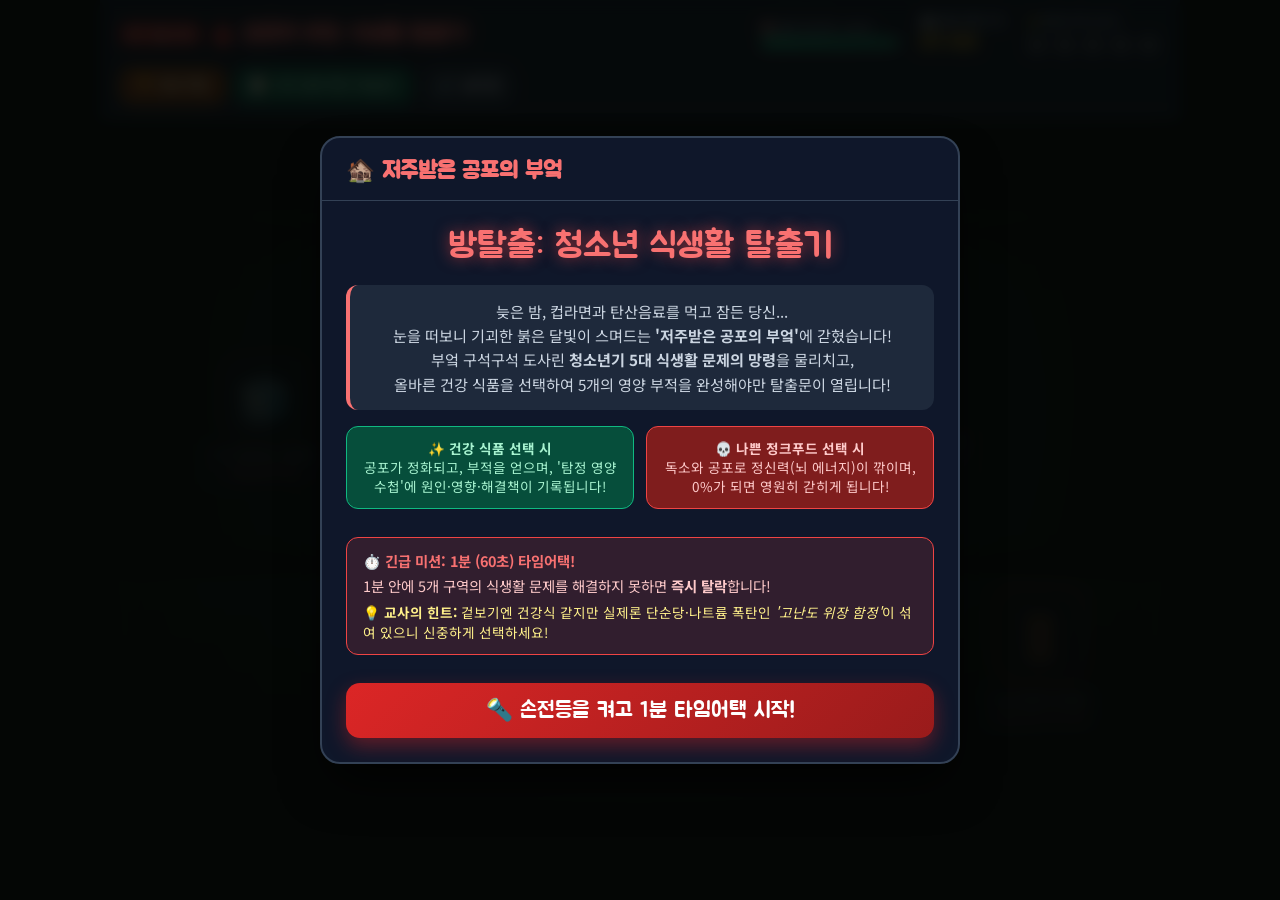
<file: index.html.html>
﻿<!DOCTYPE html>
<html lang="ko">
<head>
  <meta charset="UTF-8">
  <meta name="viewport" content="width=device-width, initial-scale=1.0, maximum-scale=1.0, user-scalable=no">
  <meta name="description" content="중학교 1학년 기술·가정 청소년기 식생활 문제(아침결식, 섭식장애, 탄산음료와 당뇨, 나트륨과 고혈압, 편의점 즉석식품) 연계 공포의 부엌 방탈출 수업용 교육 게임">
  <meta name="keywords" content="중학교 기술가정, 청소년 식생활 문제, 아침결식, 거식증, 폭식증, 마구먹기장애, 탄산음료, 당뇨병, 고혈압, 편의점식품, 방탈출게임">
  <meta name="author" content="기술·가정 교사 개발자">
  <title>저주받은 공포의 부엌: 청소년 식생활 탈출기 | 중1 기술·가정</title>
  
  <style>
@charset "UTF-8";
@import url('https://fonts.googleapis.com/css2?family=Creepster&family=Jua&family=Noto+Sans+KR:wght@400;600;700;800&display=swap');

:root {
  --horror-dark: #090d0b;
  --horror-blood: #dc2626;
  --horror-toxic: #10b981;
  --horror-toxic-dim: #064e3b;
  --horror-amber: #f59e0b;
  --wood-cabinet: #271a13;
  --text-light: #f1f5f9;
  --text-muted: #94a3b8;
  --font-horror: 'Creepster', cursive;
  --font-game: 'Jua', 'Noto Sans KR', sans-serif;
  --font-body: 'Noto Sans KR', sans-serif;
}

* {
  box-sizing: border-box;
  margin: 0;
  padding: 0;
  user-select: none;
  -webkit-user-select: none;
}

body {
  font-family: var(--font-body);
  background-color: var(--horror-dark);
  color: var(--text-light);
  min-height: 100vh;
  display: flex;
  flex-direction: column;
  align-items: center;
  overflow-x: hidden;
  position: relative;
}

/* 스크린 쉐이크 효과 */
.screen-shake {
  animation: shake 0.4s cubic-bezier(0.36, 0.07, 0.19, 0.97) both;
}

@keyframes shake {
  10%, 90% { transform: translate3d(-4px, 0, 0); }
  20%, 80% { transform: translate3d(6px, 0, 0); }
  30%, 50%, 70% { transform: translate3d(-8px, 0, 0); }
  40%, 60% { transform: translate3d(8px, 0, 0); }
}

/* 화면 플래시 효과 */
.screen-flash {
  position: fixed;
  inset: 0;
  pointer-events: none;
  z-index: 10000;
  animation: fadeOutFlash 0.45s ease-out forwards;
}

.screen-flash.flash-red {
  background: rgba(220, 38, 38, 0.4);
}

.screen-flash.flash-gold {
  background: rgba(245, 158, 11, 0.35);
}

@keyframes fadeOutFlash {
  from { opacity: 1; }
  to { opacity: 0; }
}

/* 비네팅 & 심장 박동 적색 펄스 */
.vignette-overlay {
  position: fixed;
  inset: 0;
  pointer-events: none;
  z-index: 500;
  background: radial-gradient(circle at center, transparent 45%, rgba(0, 0, 0, 0.85) 100%);
  transition: box-shadow 0.3s ease;
}

.vignette-overlay.heartbeat-pulse {
  box-shadow: inset 0 0 100px rgba(220, 38, 38, 0.7);
}

/* 손전등 조명 마우스 효과 */
.flashlight-beam {
  position: fixed;
  inset: 0;
  pointer-events: none;
  z-index: 450;
  background: radial-gradient(
    circle 240px at var(--cursor-x, 50%) var(--cursor-y, 50%),
    rgba(255, 255, 255, 0.04) 0%,
    rgba(16, 185, 129, 0.02) 60%,
    rgba(5, 10, 8, 0.65) 100%
  );
  mix-blend-mode: hard-light;
}

/* 상단 HUD 상태바 */
.game-hud {
  width: 100%;
  max-width: 1080px;
  background: rgba(15, 23, 42, 0.88);
  backdrop-filter: blur(10px);
  border-bottom: 2px solid #334155;
  padding: 12px 20px;
  display: flex;
  justify-content: space-between;
  align-items: center;
  flex-wrap: wrap;
  gap: 12px;
  z-index: 600;
  box-shadow: 0 4px 20px rgba(0, 0, 0, 0.6);
}

.hud-title-wrap {
  display: flex;
  align-items: center;
  gap: 8px;
}

.hud-badge {
  background: #991b1b;
  color: #fecaca;
  font-family: var(--font-game);
  font-size: 0.78rem;
  padding: 2px 8px;
  border-radius: 6px;
  letter-spacing: 0.5px;
}

.hud-game-title {
  font-family: var(--font-game);
  font-size: 1.35rem;
  color: #f87171;
  text-shadow: 0 0 10px rgba(239, 68, 68, 0.5);
}

/* 상태 게이지 (정신력 & 타이머 & 부적) */
.hud-status-group {
  display: flex;
  align-items: center;
  gap: 20px;
}

.status-stat-box {
  display: flex;
  flex-direction: column;
  align-items: flex-start;
  gap: 2px;
}

.stat-label {
  font-size: 0.72rem;
  color: var(--text-muted);
  font-weight: 700;
}

.sanity-bar-wrap {
  width: 140px;
  height: 12px;
  background: #1e293b;
  border-radius: 6px;
  overflow: hidden;
  border: 1px solid #475569;
}

.sanity-bar-fill {
  height: 100%;
  width: 100%;
  transition: width 0.35s ease, background 0.35s ease;
}

.sanity-bar-fill.normal {
  background: linear-gradient(90deg, #10b981, #059669);
}

.sanity-bar-fill.warning {
  background: linear-gradient(90deg, #f59e0b, #d97706);
}

.sanity-bar-fill.critical {
  background: linear-gradient(90deg, #ef4444, #991b1b);
  animation: pulseCritical 0.6s infinite alternate;
}

@keyframes pulseCritical {
  from { opacity: 0.7; }
  to { opacity: 1; }
}

.timer-display {
  font-family: var(--font-game);
  font-size: 1.35rem;
  color: #fbbf24;
  letter-spacing: 1px;
  transition: color 0.2s ease;
}

.timer-display.urgent {
  color: #ef4444;
  text-shadow: 0 0 12px rgba(239, 68, 68, 0.9);
  animation: urgentBlink 0.5s infinite alternate;
}

@keyframes urgentBlink {
  from {
    transform: scale(1);
    opacity: 1;
  }
  to {
    transform: scale(1.1);
    opacity: 0.75;
  }
}

.talisman-slot-container {
  display: flex;
  gap: 6px;
  font-size: 1.1rem;
}

.talisman-icon.active {
  filter: drop-shadow(0 0 6px #fbbf24);
  transform: scale(1.1);
}

.talisman-icon.inactive {
  opacity: 0.25;
  filter: grayscale(1);
}

/* 조작 버튼 */
.hud-actions {
  display: flex;
  align-items: center;
  gap: 10px;
}

.ctrl-btn {
  background: #1e293b;
  color: #f1f5f9;
  border: 1px solid #475569;
  padding: 8px 14px;
  border-radius: 10px;
  font-family: var(--font-game);
  font-size: 0.88rem;
  display: flex;
  align-items: center;
  gap: 6px;
  cursor: pointer;
  transition: all 0.15s ease;
}

.ctrl-btn:hover {
  background: #334155;
  border-color: #64748b;
  transform: translateY(-1px);
}

.ctrl-btn.btn-notebook {
  background: #065f46;
  border-color: #10b981;
  color: #a7f3d0;
}

.ctrl-btn.btn-notebook:hover {
  background: #047857;
}

/* ==================== 공포의 부엌 룸 스테이지 ==================== */
.kitchen-room-wrapper {
  width: 100%;
  max-width: 1080px;
  padding: 16px;
  flex: 1;
  display: flex;
  flex-direction: column;
  justify-content: center;
  align-items: center;
  z-index: 10;
}

.kitchen-stage {
  width: 100%;
  aspect-ratio: 16 / 9;
  max-height: 600px;
  background: radial-gradient(circle at 50% 30%, #1e2d27 0%, #0d1613 60%, #050807 100%);
  border: 4px solid #1e3a2d;
  border-radius: 20px;
  position: relative;
  overflow: hidden;
  box-shadow: inset 0 0 60px rgba(0, 0, 0, 0.9), 0 20px 40px rgba(0, 0, 0, 0.8);
}

/* 부엌 배경 시각 요소 (깜빡이는 붉은 형광등) */
.kitchen-flicker-light {
  position: absolute;
  top: 0;
  left: 50%;
  transform: translateX(-50%);
  width: 320px;
  height: 25px;
  background: #f87171;
  border-radius: 0 0 12px 12px;
  box-shadow: 0 0 45px rgba(239, 68, 68, 0.85);
  animation: flickerLight 3s infinite;
  opacity: 0.85;
}

@keyframes flickerLight {
  0%, 100% { opacity: 0.9; box-shadow: 0 0 45px rgba(239, 68, 68, 0.85); }
  3% { opacity: 0.2; }
  6% { opacity: 0.8; }
  7% { opacity: 0.1; }
  8% { opacity: 0.95; }
  52% { opacity: 0.9; }
  54% { opacity: 0.3; }
  56% { opacity: 0.9; }
}

/* 부엌 바닥 타일 & 싱크대 원근감 */
.kitchen-floor {
  position: absolute;
  bottom: 0;
  left: 0;
  width: 100%;
  height: 38%;
  background: linear-gradient(to bottom, #111a16 0%, #080d0b 100%);
  border-top: 3px solid #243c30;
  box-shadow: 0 -15px 30px rgba(0,0,0,0.8);
}

/* ==================== 5대 인터랙티브 핫스팟 ==================== */
.kitchen-hotspot {
  position: absolute;
  display: flex;
  flex-direction: column;
  align-items: center;
  cursor: pointer;
  transition: transform 0.2s ease, filter 0.2s ease;
  z-index: 20;
}

.kitchen-hotspot:hover {
  transform: scale(1.06) translateY(-4px);
  filter: drop-shadow(0 0 16px rgba(16, 185, 129, 0.6));
}

.hotspot-icon-box {
  width: 80px;
  height: 80px;
  background: rgba(15, 23, 42, 0.85);
  border: 3px solid #475569;
  border-radius: 20px;
  display: flex;
  justify-content: center;
  align-items: center;
  font-size: 2.8rem;
  box-shadow: 0 8px 16px rgba(0, 0, 0, 0.6);
  position: relative;
  transition: all 0.25s ease;
}

.hotspot-pulse-ring {
  position: absolute;
  inset: -6px;
  border: 2px dashed rgba(239, 68, 68, 0.6);
  border-radius: 24px;
  animation: rotatePulse 4s linear infinite;
}

@keyframes rotatePulse {
  0% { transform: rotate(0deg); }
  100% { transform: rotate(360deg); }
}

.hotspot-tag {
  background: rgba(15, 23, 42, 0.95);
  border: 1px solid #64748b;
  color: #e2e8f0;
  font-family: var(--font-game);
  font-size: 0.82rem;
  padding: 4px 10px;
  border-radius: 8px;
  margin-top: 6px;
  white-space: nowrap;
  box-shadow: 0 4px 8px rgba(0, 0, 0, 0.5);
  text-align: center;
}

.hotspot-problem-sub {
  display: block;
  font-size: 0.7rem;
  color: #f87171;
  font-family: var(--font-body);
  font-weight: 700;
}

/* 정화 완료된 핫스팟 스타일 */
.kitchen-hotspot.purified .hotspot-icon-box {
  border-color: #10b981;
  background: rgba(6, 78, 59, 0.85);
  box-shadow: 0 0 25px rgba(16, 185, 129, 0.7);
}

.kitchen-hotspot.purified .hotspot-pulse-ring {
  border-color: #34d399;
  animation: rotatePulse 8s linear infinite;
}

.kitchen-hotspot.purified .hotspot-tag {
  border-color: #10b981;
  color: #a7f3d0;
}

.kitchen-hotspot.purified .hotspot-problem-sub {
  color: #34d399;
}

/* 개별 핫스팟 위치 지정 */
/* 1. 오염된 냉장고 (좌측 상단) */
.hotspot-fridge {
  top: 24%;
  left: 8%;
}

/* 2. 깨진 거울과 체중계 (좌측 하단) */
.hotspot-mirror {
  bottom: 12%;
  left: 26%;
}

/* 3. 부글부글 마녀의 냄비 (중앙 가스레인지) */
.hotspot-cauldron {
  top: 32%;
  left: 47%;
}

/* 4. 편의점 야식 선반 (우측 상단) */
.hotspot-shelf {
  top: 22%;
  right: 18%;
}

/* 5. 사슬로 봉인된 탈출문 (우측 문) */
.hotspot-door {
  bottom: 12%;
  right: 6%;
}

.hotspot-door .hotspot-icon-box {
  width: 90px;
  height: 96px;
  border-color: #b91c1c;
}

/* 알림 액션 토스트 */
.action-toast {
  position: fixed;
  bottom: 30px;
  left: 50%;
  transform: translateX(-50%) translateY(20px);
  padding: 10px 24px;
  border-radius: 30px;
  font-family: var(--font-game);
  font-size: 1.05rem;
  color: #fff;
  z-index: 1000;
  pointer-events: none;
  opacity: 0;
  transition: all 0.25s cubic-bezier(0.175, 0.885, 0.32, 1.275);
  box-shadow: 0 10px 20px rgba(0, 0, 0, 0.5);
  text-align: center;
  max-width: 90%;
}

.action-toast.show {
  opacity: 1;
  transform: translateX(-50%) translateY(0);
}

.action-toast.toast-success {
  background: #059669;
  border: 2px solid #34d399;
}

.action-toast.toast-danger {
  background: #dc2626;
  border: 2px solid #f87171;
}

.action-toast.toast-warning {
  background: #d97706;
  border: 2px solid #fcd34d;
}

.action-toast.toast-info {
  background: #334155;
  border: 2px solid #64748b;
}

/* ==================== 공통 모달 시스템 ==================== */
.modal-overlay {
  position: fixed;
  inset: 0;
  background: rgba(5, 8, 7, 0.85);
  backdrop-filter: blur(8px);
  display: flex;
  justify-content: center;
  align-items: center;
  z-index: 2000;
  opacity: 0;
  pointer-events: none;
  transition: opacity 0.25s ease;
  padding: 16px;
}

.modal-overlay.show {
  opacity: 1;
  pointer-events: auto;
}

.modal-window {
  background: #0f172a;
  border-radius: 20px;
  width: 100%;
  max-width: 640px;
  max-height: 90vh;
  overflow-y: auto;
  border: 2px solid #334155;
  box-shadow: 0 25px 50px -12px rgba(0, 0, 0, 0.8);
  display: flex;
  flex-direction: column;
  transform: scale(0.95);
  transition: transform 0.25s cubic-bezier(0.175, 0.885, 0.32, 1.25);
  color: var(--text-light);
}

.modal-overlay.show .modal-window {
  transform: scale(1);
}

.modal-header {
  padding: 18px 24px 14px;
  border-bottom: 1px solid #334155;
  display: flex;
  justify-content: space-between;
  align-items: center;
}

.modal-title {
  font-family: var(--font-game);
  font-size: 1.45rem;
  color: #f87171;
}

.close-btn {
  background: transparent;
  border: none;
  font-size: 1.6rem;
  color: #94a3b8;
  cursor: pointer;
  line-height: 1;
}

.close-btn:hover {
  color: #f1f5f9;
}

.modal-body {
  padding: 24px;
  display: flex;
  flex-direction: column;
  gap: 16px;
}

/* 단서 조사 팝업 특화 */
.investigate-header {
  display: flex;
  align-items: center;
  gap: 12px;
}

.investigate-icon {
  font-size: 2.5rem;
}

.investigate-badge {
  background: #991b1b;
  color: #fecaca;
  font-size: 0.75rem;
  font-weight: 700;
  padding: 2px 8px;
  border-radius: 6px;
}

.investigate-title {
  font-family: var(--font-game);
  font-size: 1.5rem;
  color: #f1f5f9;
  margin-top: 2px;
}

.investigate-story-box {
  background: #1e293b;
  border-left: 4px solid #f87171;
  padding: 14px 16px;
  border-radius: 0 12px 12px 0;
  font-size: 0.95rem;
  line-height: 1.55;
  color: #e2e8f0;
}

/* 2단계 문제 진행 표시기 */
.quiz-step-nav {
  display: flex;
  align-items: center;
  gap: 10px;
  margin: 6px 0 10px;
  background: rgba(15, 23, 42, 0.6);
  border: 1px solid #334155;
  border-radius: 10px;
  padding: 8px 12px;
}

.step-pill {
  font-size: 0.82rem;
  font-weight: 700;
  padding: 4px 10px;
  border-radius: 999px;
  color: #94a3b8;
  background: #1e293b;
  border: 1px solid #334155;
  transition: all 0.2s ease;
}

.step-pill.active {
  color: #fef08a;
  background: rgba(245, 158, 11, 0.25);
  border-color: #f59e0b;
  box-shadow: 0 0 10px rgba(245, 158, 11, 0.3);
}

.step-pill.completed {
  color: #34d399;
  background: rgba(16, 185, 129, 0.2);
  border-color: #10b981;
}

.step-pill.upcoming {
  opacity: 0.5;
}

.step-arrow {
  color: #64748b;
  font-size: 0.9rem;
}

.quiz-question-box {
  background: #111827;
  border: 1px solid #374151;
  border-radius: 12px;
  padding: 12px 16px;
}

.question-badge {
  font-size: 0.72rem;
  color: #fbbf24;
  font-weight: 700;
  display: block;
  margin-bottom: 4px;
}

.question-text {
  font-size: 1.05rem;
  font-weight: 700;
  color: #f9fafb;
}

/* 선택지 버튼들 */
.choices-list {
  display: flex;
  flex-direction: column;
  gap: 10px;
}

.choice-card-btn {
  background: #1e293b;
  border: 2px solid #334155;
  border-radius: 14px;
  padding: 12px 16px;
  display: flex;
  align-items: center;
  gap: 12px;
  cursor: pointer;
  text-align: left;
  transition: all 0.15s ease;
  color: #f1f5f9;
}

.choice-card-btn:hover {
  background: #334155;
  border-color: #64748b;
  transform: translateX(4px);
}

.choice-num {
  background: #0f172a;
  color: #94a3b8;
  font-family: var(--font-game);
  font-size: 1.1rem;
  width: 32px;
  height: 32px;
  display: flex;
  justify-content: center;
  align-items: center;
  border-radius: 8px;
  flex-shrink: 0;
}

.choice-name {
  font-size: 0.95rem;
  font-weight: 600;
  line-height: 1.4;
}

.disabled-choices .choice-card-btn {
  pointer-events: none;
  opacity: 0.5;
}

/* 선택 결과 피드백 박스 */
.choice-feedback-box {
  border-radius: 14px;
  padding: 14px 18px;
  display: flex;
  flex-direction: column;
  gap: 8px;
  animation: fadeIn 0.25s ease-out;
}

.choice-feedback-box.hidden {
  display: none;
}

.choice-feedback-box.success-feedback {
  background: #064e3b;
  border: 2px solid #10b981;
}

.choice-feedback-box.danger-feedback {
  background: #7f1d1d;
  border: 2px solid #ef4444;
}

.feedback-heading {
  font-family: var(--font-game);
  font-size: 1.25rem;
}

.success-feedback .feedback-heading { color: #6ee7b7; }
.danger-feedback .feedback-heading { color: #fca5a5; }

.feedback-desc {
  font-size: 0.9rem;
  line-height: 1.45;
  color: #f1f5f9;
}

.obtained-item {
  background: rgba(0, 0, 0, 0.4);
  padding: 8px 12px;
  border-radius: 8px;
  font-size: 0.88rem;
  color: #fef08a;
}

.hint-text {
  font-size: 0.82rem;
  color: #fecaca;
  font-weight: 700;
}

/* 이미 정화된 구역 배너 */
.already-solved-banner {
  background: #064e3b;
  border: 2px solid #10b981;
  border-radius: 14px;
  padding: 20px;
  text-align: center;
  color: #a7f3d0;
}

.solved-tip {
  font-size: 0.85rem;
  color: #d1fae5;
  margin-top: 8px;
}

/* ==================== 영양 수첩 모달 (Notebook) ==================== */
.notebook-window {
  max-width: 860px;
}

/* 학습지 정리 툴바 */
.worksheet-toolbar {
  display: flex;
  justify-content: space-between;
  align-items: center;
  flex-wrap: wrap;
  gap: 8px;
  margin-bottom: 12px;
  padding-bottom: 10px;
  border-bottom: 1px solid #334155;
}

.toolbar-left, .toolbar-right {
  display: flex;
  align-items: center;
  gap: 8px;
}

.mode-tab-btn {
  background: #1e293b;
  border: 1px solid #475569;
  color: #cbd5e1;
  padding: 8px 14px;
  border-radius: 8px;
  font-size: 0.88rem;
  font-weight: 600;
  cursor: pointer;
  transition: all 0.15s ease;
}

.mode-tab-btn:hover {
  background: #334155;
  color: #fff;
}

.mode-tab-btn.active {
  background: #047857;
  border-color: #10b981;
  color: #fff;
  font-weight: 700;
  box-shadow: 0 0 10px rgba(16, 185, 129, 0.3);
}

.action-subtle-btn {
  background: #334155;
  border: 1px solid #64748b;
  color: #f1f5f9;
  padding: 8px 12px;
  border-radius: 8px;
  font-size: 0.82rem;
  font-weight: 600;
  cursor: pointer;
  transition: all 0.15s ease;
}

.action-subtle-btn:hover {
  background: #475569;
}

.action-subtle-btn.btn-copy {
  background: #1e3a8a;
  border-color: #3b82f6;
  color: #bfdbfe;
}

.action-subtle-btn.btn-copy:hover {
  background: #2563eb;
  color: #fff;
}

/* 학습지 표 스타일 */
.worksheet-table-wrap {
  width: 100%;
  overflow-x: auto;
  margin-top: 10px;
  border: 1px solid #334155;
  border-radius: 12px;
}

.worksheet-summary-table {
  width: 100%;
  border-collapse: collapse;
  font-size: 0.88rem;
  text-align: left;
}

.worksheet-summary-table th {
  background: #0f172a;
  color: #f1f5f9;
  padding: 12px 14px;
  border-bottom: 2px solid #334155;
  font-weight: 700;
  vertical-align: middle;
}

.worksheet-summary-table td {
  padding: 12px 14px;
  border-bottom: 1px solid #1e293b;
  vertical-align: top;
  line-height: 1.5;
}

.worksheet-summary-table tr:nth-child(even) {
  background: rgba(30, 41, 59, 0.4);
}

.ws-topic-cell {
  background: rgba(15, 23, 42, 0.8);
  font-weight: 700;
  color: #f8fafc;
}

.ws-icon {
  font-size: 1.2rem;
  margin-right: 6px;
  vertical-align: middle;
}

.ws-badge-ok {
  display: block;
  font-size: 0.72rem;
  color: #34d399;
  margin-top: 4px;
}

.ws-badge-lock {
  display: block;
  font-size: 0.72rem;
  color: #94a3b8;
  margin-top: 4px;
}

.ws-cause-cell {
  color: #fecaca;
}

.ws-impact-cell {
  color: #fed7aa;
}

.ws-sol-cell {
  color: #d1fae5;
  font-weight: 600;
}

.ws-row-locked {
  opacity: 0.75;
}

.ws-locked-content {
  color: #94a3b8;
  font-style: italic;
  padding: 18px 14px;
}

.badge-solved {
  color: #fef08a;
  font-weight: 700;
}

.notebook-progress-banner {
  background: #1e293b;
  border: 1px solid #475569;
  border-radius: 12px;
  padding: 12px 18px;
  margin-bottom: 8px;
}

.progress-title {
  font-family: var(--font-game);
  font-size: 1.15rem;
  color: #34d399;
}

.progress-sub {
  font-size: 0.82rem;
  color: #94a3b8;
  margin-top: 2px;
}

.notebook-card {
  border-radius: 14px;
  padding: 16px;
  margin-bottom: 12px;
  display: flex;
  flex-direction: column;
  gap: 12px;
}

.notebook-card.unlocked {
  background: #1e293b;
  border: 2px solid #10b981;
}

.notebook-card.locked {
  background: #111827;
  border: 1px dashed #475569;
  opacity: 0.7;
}

.notebook-card-header {
  display: flex;
  justify-content: space-between;
  align-items: center;
  border-bottom: 1px solid #334155;
  padding-bottom: 10px;
}

.header-left {
  display: flex;
  align-items: center;
  gap: 10px;
}

.card-icon {
  font-size: 2rem;
}

.area-tag {
  font-size: 0.75rem;
  color: #10b981;
  font-weight: 700;
}

.card-problem-title {
  font-family: var(--font-game);
  font-size: 1.15rem;
  color: #f1f5f9;
}

.status-cleared-badge {
  background: #064e3b;
  color: #6ee7b7;
  font-size: 0.75rem;
  font-weight: 700;
  padding: 3px 10px;
  border-radius: 999px;
  border: 1px solid #10b981;
}

.status-locked-badge {
  background: #374151;
  color: #9ca3af;
  font-size: 0.75rem;
  padding: 3px 10px;
  border-radius: 999px;
}

.notebook-section {
  background: #0f172a;
  border-radius: 8px;
  padding: 10px 14px;
}

.notebook-section.cause { border-left: 4px solid #ef4444; }
.notebook-section.impact { border-left: 4px solid #f59e0b; }
.notebook-section.solution { border-left: 4px solid #10b981; }

.section-label {
  font-size: 0.75rem;
  font-weight: 700;
  margin-bottom: 4px;
}

.notebook-section.cause .section-label { color: #f87171; }
.notebook-section.impact .section-label { color: #fbbf24; }
.notebook-section.solution .section-label { color: #34d399; }

.section-text {
  font-size: 0.88rem;
  line-height: 1.45;
  color: #e2e8f0;
}

/* 엔딩 & 시작 화면 특화 */
.start-box, .result-box {
  text-align: center;
  display: flex;
  flex-direction: column;
  gap: 16px;
}

.start-main-title {
  font-family: var(--font-game);
  font-size: 2.2rem;
  color: #f87171;
  text-shadow: 0 0 15px rgba(239, 68, 68, 0.6);
}

.start-story-intro {
  font-size: 0.95rem;
  line-height: 1.6;
  color: #cbd5e1;
  background: #1e293b;
  padding: 14px 18px;
  border-radius: 12px;
  border-left: 4px solid #f87171;
}

.rule-highlight-grid {
  display: grid;
  grid-template-columns: 1fr 1fr;
  gap: 12px;
}

.rule-col {
  padding: 12px;
  border-radius: 12px;
  font-size: 0.85rem;
  line-height: 1.4;
}

.rule-col.safe {
  background: #064e3b;
  border: 1px solid #10b981;
  color: #a7f3d0;
}

.rule-col.danger {
  background: #7f1d1d;
  border: 1px solid #ef4444;
  color: #fecaca;
}

.btn-large-start {
  width: 100%;
  background: linear-gradient(135deg, #dc2626 0%, #991b1b 100%);
  color: #fff;
  font-family: var(--font-game);
  font-size: 1.35rem;
  padding: 14px;
  border-radius: 14px;
  border: none;
  cursor: pointer;
  box-shadow: 0 8px 20px rgba(220, 38, 38, 0.4);
  transition: transform 0.15s ease;
}

.btn-large-start:hover {
  transform: translateY(-2px);
  box-shadow: 0 12px 24px rgba(220, 38, 38, 0.6);
}

/* 대탈출 성공 뷰 */
.victory-title {
  font-family: var(--font-game);
  font-size: 2.2rem;
  color: #34d399;
  text-shadow: 0 0 20px rgba(52, 211, 153, 0.7);
}

.certificate-card {
  background: #064e3b;
  border: 3px solid #34d399;
  border-radius: 16px;
  padding: 20px;
  color: #d1fae5;
  display: flex;
  flex-direction: column;
  gap: 10px;
}

/* 선생님의 칭찬 한마디 배너 */
.teacher-praise-banner {
  background: linear-gradient(135deg, rgba(16, 185, 129, 0.25), rgba(6, 78, 59, 0.6));
  border: 2px solid #10b981;
  box-shadow: 0 0 22px rgba(16, 185, 129, 0.35);
  border-radius: 14px;
  padding: 14px 18px;
  display: flex;
  align-items: center;
  gap: 14px;
  margin: 8px 0;
  animation: glowPulse 2.5s infinite ease-in-out;
}

.praise-avatar {
  font-size: 2.2rem;
  line-height: 1;
  filter: drop-shadow(0 0 8px rgba(251, 191, 36, 0.6));
}

.praise-content {
  text-align: left;
  flex: 1;
}

.praise-label {
  display: inline-block;
  font-size: 0.78rem;
  font-weight: 700;
  color: #6ee7b7;
  text-transform: uppercase;
  letter-spacing: 0.5px;
  margin-bottom: 2px;
}

.praise-text {
  font-family: var(--font-game);
  font-size: 1.25rem;
  color: #fef08a;
  text-shadow: 0 0 12px rgba(254, 240, 138, 0.5);
  line-height: 1.35;
}

@keyframes glowPulse {
  0%, 100% {
    box-shadow: 0 0 15px rgba(16, 185, 129, 0.3);
  }
  50% {
    box-shadow: 0 0 28px rgba(16, 185, 129, 0.55), 0 0 10px rgba(254, 240, 138, 0.4);
  }
}

.cert-badge {
  font-family: var(--font-game);
  font-size: 1.3rem;
  color: #fef08a;
}

.cert-desc {
  font-size: 0.95rem;
  line-height: 1.55;
}

/* 모바일 & 태블릿 반응형 */
@media (max-width: 768px) {
  .game-hud {
    padding: 8px 12px;
  }
  .hud-status-group {
    gap: 10px;
  }
  .sanity-bar-wrap {
    width: 90px;
  }
  .kitchen-stage {
    aspect-ratio: 4 / 3;
  }
  .hotspot-icon-box {
    width: 60px;
    height: 60px;
    font-size: 2rem;
  }
  .hotspot-tag {
    font-size: 0.7rem;
    padding: 2px 6px;
  }
  .rule-highlight-grid {
    grid-template-columns: 1fr;
  }
}

/* ==================== 탈출 명예의 전당 (Leaderboard) 특화 스타일 ==================== */
.ctrl-btn.btn-ranking {
  background: #78350f;
  border-color: #f59e0b;
  color: #fef3c7;
}

.ctrl-btn.btn-ranking:hover {
  background: #92400e;
  box-shadow: 0 0 10px rgba(245, 158, 11, 0.4);
}

.escape-stats-grid {
  display: grid;
  grid-template-columns: 1fr 1fr;
  gap: 10px;
  margin-top: 10px;
}

.stat-pill {
  background: rgba(0, 0, 0, 0.45);
  border: 1px solid #10b981;
  padding: 8px 12px;
  border-radius: 10px;
  font-size: 0.92rem;
  color: #a7f3d0;
  text-align: center;
}

.stat-pill strong {
  color: #fef08a;
  font-size: 1.05rem;
}

/* 승리 화면 내 명단 등록 카드 */
.leaderboard-register-card {
  background: #1e293b;
  border: 2px solid #f59e0b;
  border-radius: 16px;
  padding: 16px 20px;
  margin: 6px 0;
  text-align: left;
  box-shadow: 0 8px 20px rgba(0, 0, 0, 0.4);
}

.register-header {
  display: flex;
  justify-content: space-between;
  align-items: center;
  font-family: var(--font-game);
  font-size: 1.15rem;
  color: #fbbf24;
  margin-bottom: 10px;
}

.escape-time-badge {
  background: #78350f;
  color: #fef08a;
  font-size: 0.85rem;
  padding: 3px 10px;
  border-radius: 999px;
  border: 1px solid #f59e0b;
}

.input-action-row {
  display: flex;
  gap: 10px;
}

.name-input {
  flex: 1;
  background: #0f172a;
  border: 2px solid #475569;
  border-radius: 10px;
  padding: 10px 14px;
  font-size: 0.95rem;
  color: #f1f5f9;
  outline: none;
  transition: border-color 0.15s ease;
}

.name-input:focus {
  border-color: #f59e0b;
  box-shadow: 0 0 0 3px rgba(245, 158, 11, 0.2);
}

.name-input::placeholder {
  color: #64748b;
}

.register-success-msg {
  background: #064e3b;
  color: #a7f3d0;
  border: 1px solid #10b981;
  padding: 8px 12px;
  border-radius: 8px;
  font-size: 0.85rem;
  margin-top: 10px;
  text-align: center;
  animation: fadeIn 0.25s ease-out;
}

.register-success-msg.hidden {
  display: none;
}

/* 명예의 전당 모달 */
.leaderboard-window {
  max-width: 760px;
}

.leaderboard-praise-banner {
  background: linear-gradient(135deg, rgba(120, 53, 15, 0.55), rgba(6, 78, 59, 0.7));
  border: 2px solid #f59e0b;
  border-radius: 12px;
  padding: 12px 16px;
  display: flex;
  align-items: center;
  gap: 10px;
  font-size: 0.98rem;
  color: #fef3c7;
  margin-bottom: 10px;
  box-shadow: 0 4px 15px rgba(245, 158, 11, 0.25);
}

.praise-star {
  font-size: 1.3rem;
  filter: drop-shadow(0 0 6px #f59e0b);
}

.leaderboard-praise-banner strong {
  color: #6ee7b7;
  font-family: var(--font-game);
  font-size: 1.08rem;
  text-shadow: 0 0 10px rgba(110, 231, 183, 0.4);
}

.rank-praise-pill {
  display: inline-block;
  font-size: 0.78rem;
  font-weight: 600;
  color: #6ee7b7;
  background: rgba(16, 185, 129, 0.18);
  border: 1px solid rgba(16, 185, 129, 0.4);
  padding: 2px 8px;
  border-radius: 999px;
  margin-top: 4px;
}

.leaderboard-info-banner {
  background: #1e293b;
  border: 1px solid #334155;
  border-radius: 12px;
  padding: 12px 16px;
  display: flex;
  justify-content: space-between;
  align-items: center;
  font-size: 0.9rem;
  color: #cbd5e1;
  margin-bottom: 12px;
}

.btn-danger-subtle {
  background: #450a0a;
  border-color: #991b1b;
  color: #fca5a5;
  font-size: 0.78rem;
  padding: 6px 12px;
}

.btn-danger-subtle:hover {
  background: #7f1d1d;
  color: #fff;
}

.leaderboard-table-wrap {
  width: 100%;
  overflow-x: auto;
}

.ranking-table {
  width: 100%;
  border-collapse: collapse;
  text-align: left;
  font-size: 0.92rem;
}

.ranking-table th {
  background: #1e293b;
  color: #94a3b8;
  padding: 12px 14px;
  border-bottom: 2px solid #334155;
  font-weight: 700;
}

.ranking-table td {
  padding: 12px 14px;
  border-bottom: 1px solid #1e293b;
  color: #f1f5f9;
}

.ranking-table tr:hover {
  background: rgba(255, 255, 255, 0.04);
}

.ranking-table .rank-cell {
  font-family: var(--font-game);
  font-size: 1.1rem;
  width: 80px;
}

.rank-top-1 { color: #fbbf24; font-weight: 800; }
.rank-top-2 { color: #e2e8f0; font-weight: 800; }
.rank-top-3 { color: #d97706; font-weight: 800; }

.rank-name {
  font-weight: 700;
  color: #f8fafb;
}

.rank-time {
  font-family: var(--font-game);
  color: #34d399;
  font-size: 1.05rem;
}

.empty-leaderboard {
  text-align: center;
  padding: 40px 20px;
  color: #64748b;
  font-size: 0.95rem;
}


</style>
</head>
<body>

  <!-- 공포 분위기 비네팅 및 손전등 조명 오버레이 -->
  <div class="vignette-overlay" id="vignetteOverlay" aria-hidden="true"></div>
  <div class="flashlight-beam" id="flashlightBeam" aria-hidden="true"></div>

  <!-- 실시간 알림 토스트 -->
  <div class="action-toast" id="actionToast" role="alert" aria-live="polite"></div>

  <!-- 상단 HUD 상태바 -->
  <header class="game-hud">
    <div class="hud-title-wrap">
      <span class="hud-badge">중1 기술·가정</span>
      <h1 class="hud-game-title">🩸 공포의 부엌: 식생활 탈출기</h1>
    </div>

    <!-- 상태 정보: 정신력, 남은 시간, 부적 -->
    <div class="hud-status-group">
      <!-- 정신력 (Sanity) -->
      <div class="status-stat-box" title="정신력: 나쁜 정크푸드를 고르면 감소합니다!">
        <span class="stat-label">🧠 생존 정신력: <strong id="sanityText">100%</strong></span>
        <div class="sanity-bar-wrap">
          <div class="sanity-bar-fill normal" id="sanityBar" style="width: 100%;"></div>
        </div>
      </div>

      <!-- 타이머 -->
      <div class="status-stat-box">
        <span class="stat-label">⏱️ 탈출 제한시간</span>
        <div class="timer-display" id="timerText">01:00</div>
      </div>

      <!-- 획득한 영양 부적 (5개 슬롯) -->
      <div class="status-stat-box">
        <span class="stat-label">✨ 영양 부적 (<span id="unlockedCount">0/5</span>)</span>
        <div class="talisman-slot-container" id="talismanSlots">
          <span class="talisman-icon inactive">⚪</span>
          <span class="talisman-icon inactive">⚪</span>
          <span class="talisman-icon inactive">⚪</span>
          <span class="talisman-icon inactive">⚪</span>
          <span class="talisman-icon inactive">⚪</span>
        </div>
      </div>
    </div>

    <!-- 상단 조작 버튼 -->
    <div class="hud-actions">
      <button type="button" class="ctrl-btn btn-ranking" id="openLeaderboardBtn" title="탈출 순서 명예의 전당 보기">
        🏆 <span class="btn-text">탈출 명단</span>
      </button>
      <button type="button" class="ctrl-btn btn-notebook" id="openNotebookBtn" title="수업 내용 정리 및 학습지 작성용 마스터시트 보기">
        📝 <span class="btn-text">수업 내용 정리 (학습지)</span>
      </button>
      <button type="button" class="ctrl-btn" id="soundToggleBtn" title="효과음 켜기/끄기">
        🔊 <span class="btn-text">소리 켬</span>
      </button>
    </div>
  </header>

  <!-- ==================== 공포의 부엌 메인 스테이지 ==================== -->
  <main class="kitchen-room-wrapper">
    <div class="kitchen-stage" id="kitchenStage" aria-label="공포의 부엌 방탈출 구역">
      
      <!-- 깜빡이는 붉은 전등 -->
      <div class="kitchen-flicker-light"></div>

      <!-- 부엌 바닥 -->
      <div class="kitchen-floor"></div>

      <!-- 1. 썩어가는 냉장고 (아침결식 & 뇌 건강) -->
      <div class="kitchen-hotspot hotspot-fridge" data-area="fridge" tabindex="0" role="button" aria-label="오염된 냉장고 조사하기">
        <div class="hotspot-icon-box">
          <span class="hotspot-pulse-ring"></span>
          <span>🧊</span>
        </div>
        <div class="hotspot-tag">
          [1] 썩어가는 냉장고
          <span class="hotspot-problem-sub">아침결식의 저주</span>
        </div>
      </div>

      <!-- 2. 깨진 거울과 체중계 (섭식장애: 거식·폭식·마구먹기) -->
      <div class="kitchen-hotspot hotspot-mirror" data-area="mirror" tabindex="0" role="button" aria-label="깨진 거울과 체중계 조사하기">
        <div class="hotspot-icon-box">
          <span class="hotspot-pulse-ring"></span>
          <span>🪞</span>
        </div>
        <div class="hotspot-tag">
          [2] 거울 & 체중계
          <span class="hotspot-problem-sub">외모강박과 섭식장애</span>
        </div>
      </div>

      <!-- 3. 부글부글 마녀의 냄비 (탄산음료 & 청소년 당뇨병) -->
      <div class="kitchen-hotspot hotspot-cauldron" data-area="cauldron" tabindex="0" role="button" aria-label="마녀의 냄비 조사하기">
        <div class="hotspot-icon-box">
          <span class="hotspot-pulse-ring"></span>
          <span>🧪</span>
        </div>
        <div class="hotspot-tag">
          [3] 마녀의 냄비
          <span class="hotspot-problem-sub">탄산·과당과 당뇨병</span>
        </div>
      </div>

      <!-- 4. 편의점 야식 선반 (나트륨 폭탄 & 청소년 고혈압) -->
      <div class="kitchen-hotspot hotspot-shelf" data-area="shelf" tabindex="0" role="button" aria-label="편의점 야식 선반 조사하기">
        <div class="hotspot-icon-box">
          <span class="hotspot-pulse-ring"></span>
          <span>🍜</span>
        </div>
        <div class="hotspot-tag">
          [4] 편의점 야식 선반
          <span class="hotspot-problem-sub">나트륨과 고혈압</span>
        </div>
      </div>

      <!-- 5. 사슬로 봉인된 탈출문 (최종 관문: 균형 영양 식단) -->
      <div class="kitchen-hotspot hotspot-door" data-area="door" tabindex="0" role="button" aria-label="봉인된 탈출문 조사하기">
        <div class="hotspot-icon-box">
          <span class="hotspot-pulse-ring"></span>
          <span>🚪</span>
        </div>
        <div class="hotspot-tag">
          [5] 봉인된 탈출문
          <span class="hotspot-problem-sub">최종 균형 식단 퍼즐</span>
        </div>
      </div>

    </div>
  </main>

  <!-- ==================== 모달 시스템 ==================== -->

  <!-- 1. 시작 인트로 모달 -->
  <div class="modal-overlay show" id="introModal" role="dialog" aria-modal="true" aria-labelledby="introTitle">
    <div class="modal-window">
      <div class="modal-header">
        <h2 class="modal-title" id="introTitle">🏚️ 저주받은 공포의 부엌</h2>
      </div>
      <div class="modal-body start-box">
        <div class="start-main-title">방탈출: 청소년 식생활 탈출기</div>
        
        <p class="start-story-intro">
          늦은 밤, 컵라면과 탄산음료를 먹고 잠든 당신...<br>
          눈을 떠보니 기괴한 붉은 달빛이 스며드는 <strong>'저주받은 공포의 부엌'</strong>에 갇혔습니다!<br>
          부엌 구석구석 도사린 <strong>청소년기 5대 식생활 문제의 망령</strong>을 물리치고,<br>
          올바른 건강 식품을 선택하여 5개의 영양 부적을 완성해야만 탈출문이 열립니다!
        </p>

        <div class="rule-highlight-grid">
          <div class="rule-col safe">
            <strong>✨ 건강 식품 선택 시</strong>
            <p>공포가 정화되고, 부적을 얻으며, '탐정 영양 수첩'에 원인·영향·해결책이 기록됩니다!</p>
          </div>
          <div class="rule-col danger">
            <strong>💀 나쁜 정크푸드 선택 시</strong>
            <p>독소와 공포로 정신력(뇌 에너지)이 깎이며, 0%가 되면 영원히 갇히게 됩니다!</p>
          </div>
        </div>

        <div style="background: rgba(239, 68, 68, 0.15); border: 1px solid #ef4444; border-radius: 12px; padding: 12px 16px; margin: 12px 0; text-align: left; font-size: 0.9rem; color: #fecaca;">
          <div style="font-weight: 700; color: #f87171; margin-bottom: 4px; display: flex; align-items: center; gap: 6px;">
            <span>⏱️ 긴급 미션: 1분 (60초) 타임어택!</span>
          </div>
          <div>1분 안에 5개 구역의 식생활 문제를 해결하지 못하면 <strong>즉시 탈락</strong>합니다!</div>
          <div style="margin-top: 6px; color: #fef08a; font-size: 0.85rem;">
            💡 <strong>교사의 힌트:</strong> 겉보기엔 건강식 같지만 실제론 단순당·나트륨 폭탄인 <em>'고난도 위장 함정'</em>이 섞여 있으니 신중하게 선택하세요!
          </div>
        </div>

        <button type="button" class="btn-large-start" id="startGameBtn">
          🔦 손전등을 켜고 1분 타임어택 시작!
        </button>
      </div>
    </div>
  </div>

  <!-- 2. 구역 단서 조사 및 퀴즈 모달 -->
  <div class="modal-overlay" id="investigateModal" role="dialog" aria-modal="true" aria-labelledby="investigateAreaTitle">
    <div class="modal-window">
      <div class="modal-header">
        <h2 class="modal-title" id="investigateAreaTitle">🔍 구역 단서 조사</h2>
        <button type="button" class="close-btn close-investigate-btn" aria-label="조사 닫기">&times;</button>
      </div>
      <div class="modal-body" id="investigateContent">
        <!-- 자바스크립트로 동적 렌더링 -->
      </div>
      <div class="modal-footer" style="padding: 12px 24px; border-top: 1px solid #334155; display: flex; justify-content: flex-end;">
        <button type="button" class="ctrl-btn close-investigate-btn">부엌으로 돌아가기</button>
      </div>
    </div>
  </div>

  <!-- 3. 탐정 영양 수첩 모달 (수업 정리 및 복습) -->
  <div class="modal-overlay" id="notebookModal" role="dialog" aria-modal="true" aria-labelledby="notebookModalTitle">
    <div class="modal-window notebook-window">
      <div class="modal-header">
        <h2 class="modal-title" id="notebookModalTitle">📝 수업 내용 정리 (학습지 작성용 마스터시트)</h2>
        <button type="button" class="close-btn close-notebook-btn" aria-label="수첩 닫기">&times;</button>
      </div>
      <div class="modal-body" id="notebookContent">
        <!-- 자바스크립트로 동적 렌더링 -->
      </div>
      <div class="modal-footer" style="padding: 14px 24px; border-top: 1px solid #334155; display: flex; justify-content: flex-end;">
        <button type="button" class="ctrl-btn btn-primary close-notebook-btn">확인 완료</button>
      </div>
    </div>
  </div>

  <!-- 4. 대탈출 성공 승리 모달 -->
  <div class="modal-overlay" id="victoryModal" role="dialog" aria-modal="true" aria-labelledby="victoryTitle">
    <div class="modal-window">
      <div class="modal-header">
        <h2 class="modal-title" id="victoryTitle" style="color: #34d399;">🎉 대탈출 성공!</h2>
      </div>
      <div class="modal-body result-box">
        <div class="victory-title">저주가 풀렸습니다!</div>
        <p style="font-size: 1.05rem; line-height: 1.6; color: #e2e8f0;">
          5개의 영양 부적이 하나로 모여 눈부신 빛을 뿜어냅니다.<br>
          부엌을 짓누르던 썩은 야식의 냄새와 공포의 안개가 걷히고, 따사로운 아침 햇살이 비쳐듭니다!
        </p>

        <!-- 교사의 칭찬 한마디 배너 -->
        <div class="teacher-praise-banner" id="teacherPraiseBanner">
          <div class="praise-avatar">👨‍🏫</div>
          <div class="praise-content">
            <span class="praise-label">선생님의 칭찬 한마디</span>
            <div class="praise-text" id="praiseQuoteText">"건강한 식생활을 실천할 수 있게 되었군요 ~"</div>
          </div>
        </div>

        <div class="certificate-card">
          <div class="cert-badge">🏆 청소년 식생활 마스터 인증서</div>
          <p class="cert-desc">
            귀하는 아침결식, 섭식장애, 당류 과다, 나트륨 중독의 위험성을 완벽히 간파하고,<br>
            <strong>성장기 청소년의 몸과 뇌를 위한 균형 잡힌 건강 식품</strong>을 올바르게 선택하여<br>
            공포의 부엌을 당당히 탈출하였음을 증명합니다!
          </p>
          <div class="escape-stats-grid">
            <div class="stat-pill">⏱️ 탈출 소요 시간: <strong id="victoryTimeTaken">00분 00초</strong></div>
            <div class="stat-pill">🧠 최종 잔여 정신력: <strong id="victorySanity">100%</strong></div>
          </div>
        </div>

        <!-- 빠른 탈출 명예의 전당 등록 카드 -->
        <div class="leaderboard-register-card" id="leaderboardRegisterCard">
          <div class="register-header">
            <span>🏆 탈출 순위 명단 등록</span>
            <span class="escape-time-badge" id="playerTimeBadge">00분 00초 기록</span>
          </div>
          <div class="input-action-row">
            <input type="text" id="playerNameInput" class="name-input" placeholder="학번 / 이름 / 모둠명 (예: 1-2 김민수)" maxlength="15">
            <button type="button" class="ctrl-btn btn-primary" id="saveScoreBtn">명단 등록</button>
          </div>
          <div id="registerSuccessMsg" class="register-success-msg hidden">✅ 탈출 명단에 등록되었습니다! 건강한 식생활을 실천할 수 있게 되었군요 ~</div>
        </div>

        <div style="display: grid; grid-template-columns: repeat(3, 1fr); gap: 10px; margin-top: 8px;">
          <button type="button" class="ctrl-btn btn-ranking" id="viewLeaderboardFromVictoryBtn" style="justify-content: center; padding: 12px;">
            🏆 탈출 명단 보기
          </button>
          <button type="button" class="ctrl-btn btn-notebook" id="openNotebookFromVictoryBtn" onclick="window.game.notebook.open(true);" style="justify-content: center; padding: 12px;">
            📝 수업 내용 정리 (학습지)
          </button>
          <button type="button" class="ctrl-btn restart-game-btn" style="justify-content: center; padding: 12px;">
            🔄 다시 도전하기
          </button>
        </div>
      </div>
    </div>
  </div>

  <!-- 5. 탈출 순서 명예의 전당 모달 (Leaderboard) -->
  <div class="modal-overlay" id="leaderboardModal" role="dialog" aria-modal="true" aria-labelledby="leaderboardTitle">
    <div class="modal-window leaderboard-window">
      <div class="modal-header">
        <h2 class="modal-title" id="leaderboardTitle" style="color: #fbbf24;">🏆 탈출 순서 명예의 전당</h2>
        <button type="button" class="close-btn close-leaderboard-btn" aria-label="명단 닫기">&times;</button>
      </div>
      <div class="modal-body">
        <div class="leaderboard-praise-banner">
          <span class="praise-star">✨</span>
          <span>빨리 탈출한 자랑스러운 학생들! <strong>"건강한 식생활을 실천할 수 있게 되었군요 ~"</strong></span>
        </div>
        <div class="leaderboard-info-banner">
          <span>⚡ <strong>빨리 탈출한 순서대로</strong> 자동 정렬됩니다.</span>
          <button type="button" class="ctrl-btn btn-danger-subtle" id="resetLeaderboardBtn" title="다음 반 수업을 위한 명단 초기화">
            🗑️ 명단 초기화 (교사용)
          </button>
        </div>
        <div class="leaderboard-table-wrap" id="leaderboardTableContainer">
          <!-- 명단 테이블이 자바스크립트로 렌더링됩니다 -->
        </div>
      </div>
      <div class="modal-footer" style="padding: 14px 24px; border-top: 1px solid #334155; display: flex; justify-content: flex-end;">
        <button type="button" class="ctrl-btn close-leaderboard-btn">닫기</button>
      </div>
    </div>
  </div>

  <!-- 5. 게임 오버 모달 -->
  <div class="modal-overlay" id="gameOverModal" role="dialog" aria-modal="true" aria-labelledby="gameOverTitle">
    <div class="modal-window">
      <div class="modal-header">
        <h2 class="modal-title" id="gameOverTitle">💀 탈출 실패...</h2>
      </div>
      <div class="modal-body result-box">
        <div style="font-size: 3rem;">👻</div>
        <div style="font-family: var(--font-game); font-size: 1.8rem; color: #ef4444;">정크푸드 망령의 지배</div>
        <p id="gameOverReason" style="font-size: 1rem; color: #fecaca; line-height: 1.5; background: #7f1d1d; padding: 12px; border-radius: 10px;">
          정신력이 바닥나 공포의 부엌을 탈출하지 못했습니다...
        </p>
        <p style="font-size: 0.88rem; color: #cbd5e1;">
          💡 <strong>교사의 조언:</strong> 자극적인 정크푸드의 유혹을 이겨내고, 몸과 뇌에 에너지를 주는 진짜 건강 식품을 선택해 보세요!
        </p>
        <div style="display: grid; grid-template-columns: 1fr 1fr; gap: 10px; margin-top: 10px;">
          <button type="button" class="ctrl-btn btn-notebook" onclick="window.game.notebook.open(true);" style="justify-content: center; padding: 12px;">
            📝 수업 내용 정리 (학습지용)
          </button>
          <button type="button" class="ctrl-btn restart-game-btn" style="justify-content: center; padding: 12px; background: #991b1b; border-color: #ef4444;">
            🔄 다시 도전하기
          </button>
        </div>
      </div>
    </div>
  </div>

  <!-- 모듈 스크립트 순차 로드 (CORS 문제 없는 완벽한 표준 스크립트) -->
  <script>
/**
 * 중학교 1학년 기술·가정 (청소년기의 영양과 식생활 문제)
 * 공포의 부엌 방탈출 게임 시나리오 및 교육용 데이터셋
 */

const ESCAPE_GAME_DATA = {
  title: "저주받은 공포의 부엌: 청소년 식생활 탈출기",
  intro: {
    story: "밤늦게 컵라면과 탄산음료를 마시고 잠에 든 당신... 눈을 떠보니 기괴한 붉은 달빛이 스며드는 '저주받은 부엌'에 갇혔습니다! 부엌 곳곳에는 청소년의 건강을 갉아먹는 식생활 문제의 망령들이 도사리고 있습니다. 올바른 식생활의 원인과 영향을 파악하고, 진정한 '생명의 건강 식품'을 찾아 5개의 영양 부적을 완성해야만 탈출문이 열립니다!",
    warning: "⚠️ 주의: 나쁜 정크푸드의 유혹에 넘어가면 공포와 독소로 정신력(Sanity)이 깎이고 영원히 이 부엌에 갇히게 됩니다!"
  },

  // 5대 핵심 구역 및 식생활 문제 단서
  areas: [
    {
      id: "fridge",
      name: "썩어가는 냉장고",
      topic: "아침결식과 뇌 건강",
      icon: "🧊",
      shortDesc: "문 틈새로 검은 연기가 새어 나오는 차가운 냉장고...",
      problemTitle: "문제 1: 등교 전 습관적인 아침결식 (Breakfast Skipping)",
      
      storyText: "냉장고 문을 열자 악취와 함께 차가운 굶주림의 망령이 속삭입니다.\n'늦잠 자느라 바쁜데 아침 따위 안 먹어도 되잖아? 점심에 마구 몰아서 배 터지게 먹으면 그만이지... 큭큭!'",
      
      curriculum: {
        cause: "늦잠, 등교 준비 시간 부족, 불규칙한 수면 습관, 잘못된 다이어트 의식으로 아침 식사를 습관적으로 거름.",
        impact: "밤새 소모된 포도당이 보충되지 않아 오전 중 뇌 기능 저하(집중력·기억력·학습 능력 급감), 피로감과 신경과민 유발. 점심시간 폭식으로 이어져 비만 유발, 빈속에 위산 분비로 위염·위궤양 위험 증가.",
        solution: "거창한 식사가 아니더라도 뇌 에너지원인 복합 탄수화물과 단백질이 포함된 간편한 건강식(통곡물 빵, 바나나, 삶은 달걀, 우유, 견과류)을 규칙적으로 챙겨 먹는 습관 들이기."
      },

      questions: [
        {
          step: 1,
          stepTitle: "1단계: 문제 원인 및 뇌 건강 악영향 파악",
          question: "아침 식사를 거르는 '아침결식'이 청소년의 몸과 뇌에 미치는 가장 치명적인 영향은 무엇일까요?",
          choices: [
            {
              id: "q1_correct",
              name: "밤새 소모된 포도당이 보충되지 않아 뇌 기능(집중력·기억력)이 급감하고, 점심 폭식으로 이어진다.",
              isHealthy: true,
              feedback: "✨ 1단계 정답! 뇌는 포도당만을 유일한 에너지원으로 사용합니다! 아침을 거르면 뇌가 굶주려 오전 수업 집중력이 곤두박질치고 점심 폭식으로 비만을 유발합니다."
            },
            {
              id: "q1_wrong1",
              name: "아침을 굶으면 기초대사량이 급격히 늘어나서 건강하게 체중이 감량된다.",
              isHealthy: false,
              feedback: "❌ 잘못된 상식! 공복이 길어지면 몸은 위기 상태로 인식해 오히려 기초대사량을 낮추고, 섭취하는 영양소를 지방으로 더 많이 축적합니다!"
            },
            {
              id: "q1_wrong2",
              name: "아침을 거르면 소화 기관이 완전히 휴식하여 하루 종일 속이 편안해진다.",
              isHealthy: false,
              feedback: "❌ 위험한 오해! 빈속에 분비된 강한 위산이 위벽을 공격하여 위염과 위궤양의 원인이 됩니다!"
            }
          ]
        },
        {
          step: 2,
          stepTitle: "2단계: 뇌를 깨우는 올바른 아침 건강 식품 선택",
          question: "굶주린 뇌에 안정적인 포도당과 활력을 공급할 최고의 아침 식사 조합은?",
          choices: [
            {
              id: "q2_correct",
              name: "통곡물 식빵 1쪽 + 삶은 달걀 1개 + 바나나 반 개 + 저지방 흰 우유 1잔",
              isHealthy: true,
              feedback: "✨ 구역 정화 성공! 완벽한 아침 처방입니다! 복합 탄수화물(통곡물, 바나나)이 지속해서 포도당을 공급하고, 양질의 단백질(달걀, 우유)이 든든한 포만감을 유지해 줍니다!",
              talisman: "황금 아침의 부적 (뇌 활력 복합 포도당 & 단백질)"
            },
            {
              id: "q2_tricky",
              name: "바쁜 아침 가볍게! 시판 100% 오렌지 과채주스 1팩 + 달콤한 초코 모닝 시리얼",
              isHealthy: false,
              feedback: "❌ [고난도 함정!] 시판 농축 과채주스와 코팅 시리얼은 단순당이 대부분이라 혈당 롤러코스터를 일으켜 1교시 수업 중 극심한 졸음을 부릅니다!"
            },
            {
              id: "q2_wrong",
              name: "잠을 확 깨워준다는 고카페인 에너지 드링크와 초콜릿 바",
              isHealthy: false,
              feedback: "❌ 일시적 각성 뒤 극심한 두통과 신경과민이 찾아오며 위벽을 헐게 만듭니다!"
            }
          ]
        }
      ]
    },

    {
      id: "mirror",
      name: "깨진 거울과 저주받은 체중계",
      topic: "외모지상주의와 섭식장애 (거식증·폭식증·마구먹기)",
      icon: "🪞",
      shortDesc: "비정상적으로 찌그러져 보이는 깨진 거울과 피 묻은 체중계...",
      problemTitle: "문제 2: 왜곡된 신체상과 섭식장애 (Eating Disorders)",
      
      storyText: "거울 속 당신의 모습이 해골처럼 말랐는데도 괴물은 '너는 아직도 너무 뚱뚱해! 더 굶거나, 먹고 토해버려!'라며 날카로운 비명을 지릅니다.",
      
      curriculum: {
        cause: "대중매체의 마른 몸매 찬양, 왜곡된 신체 이미지(바디 이미지), 성적·외모 스트레스, 심리적 불안으로 식사 행동에 심각한 장애 발생.",
        impact: "① 거식증(신경성 식욕부진증): 극단적 절식으로 영양실조, 빈혈, 무월경, 탈모, 성장판 조기 폐쇄 및 사망 위험. ② 폭식증(신경성 대식증): 폭식 후 죄책감으로 억지 구토·이뇨제 복용 -> 식도 파열, 치아 부식, 전해질 불균형. ③ 마구먹기장애(폭식장애): 배가 불러도 멈추지 못하고 몰래 폭식 -> 고도비만과 극심한 우울증.",
        solution: "타인의 시선에 맞춘 획일적 마른 몸매가 아닌 '건강한 신체'를 소중히 여기기. 하루 세끼 정해진 시간에 균형 잡힌 자연 식품 먹기. 스트레스는 운동이나 취미로 풀고 필요 시 위클래스나 전문 상담 받기."
      },

      questions: [
        {
          step: 1,
          stepTitle: "1단계: 섭식장애의 종류와 증상 구별",
          question: "다음 중 '신경성 식욕부진증(거식증)'의 전형적인 증상과 위험성에 대한 설명으로 옳은 것은?",
          choices: [
            {
              id: "q1_correct",
              name: "체중이 정상보다 15% 이상 부족함에도 살찔까 두려워 음식을 거부하여, 성장판 조기 폐쇄와 생명 위험을 초래한다.",
              isHealthy: true,
              feedback: "✨ 1단계 정답! 거식증은 왜곡된 신체상으로 저체중임에도 체중 증가를 극도로 두려워하는 치명적인 정신·신체적 질환입니다."
            },
            {
              id: "q1_wrong1",
              name: "폭식 후 살이 찔까 봐 두려워 손가락을 넣어 구토하거나 설사약을 먹는 행위를 말한다.",
              isHealthy: false,
              feedback: "❌ 섭식장애 구분 오류! 폭식 후 구토나 하제 복용 등의 보상 행동을 하는 것은 '신경성 대식증(폭식증)'의 증상입니다!"
            },
            {
              id: "q1_wrong2",
              name: "배가 불러도 음식을 멈추지 못하고 몰래 폭식하되, 구토는 전혀 하지 않는 상태를 말한다.",
              isHealthy: false,
              feedback: "❌ 섭식장애 구분 오류! 구토 없이 통제력을 잃고 폭식을 반복하는 것은 '마구먹기장애(폭식장애)'입니다!"
            }
          ]
        },
        {
          step: 2,
          stepTitle: "2단계: 건강한 신체상과 올바른 식사 실천",
          question: "왜곡된 거울의 저주를 풀고 내 몸을 건강하게 사랑하기 위한 올바른 실천 방안은?",
          choices: [
            {
              id: "q2_correct",
              name: "내 체형의 다양성을 존중하고, 하루 세끼 정해진 시간에 단백질·채소·곡류가 균형 잡힌 정량을 섭취한다.",
              isHealthy: true,
              feedback: "✨ 구역 정화 성공! 왜곡된 거울이 맑아집니다! 내 몸의 성장을 위한 적정 영양을 규칙적으로 공급하고 건강한 자존감을 갖는 것이 최고의 백신입니다!",
              talisman: "자존감과 조화의 부적 (규칙적 균형 식사 & 자기 긍정)"
            },
            {
              id: "q2_tricky",
              name: "살찔까 봐 방울토마토 5알만 먹으며 매일 3시간씩 강박적으로 줄넘기를 하는 '독한 자기관리'를 실천한다.",
              isHealthy: false,
              feedback: "❌ [고난도 함정!] 청소년들이 '철저한 자기관리'로 착각하기 쉽지만, 극단적 절식과 강박적 운동은 거식증의 명백한 위험 신호입니다!"
            },
            {
              id: "q2_wrong",
              name: "먹고 싶은 음식을 마음껏 다 먹은 뒤 화장실에 가서 억지로 손가락을 넣어 구토한다.",
              isHealthy: false,
              feedback: "❌ 식도염, 치아 부식, 심장마비를 부르는 전해질 쇼크를 초래하는 치명적 행위입니다!"
            }
          ]
        }
      ]
    },

    {
      id: "cauldron",
      name: "부글부글 끓는 마녀의 냄비",
      topic: "탄산음료·액상과당과 청소년 당뇨병",
      icon: "🧪",
      shortDesc: "검붉은 거품을 내뿜으며 끈적이는 설탕 냄새를 풍기는 냄비...",
      problemTitle: "문제 3: 탄산음료/액상과당 중독과 청소년 당뇨병 (Sugars & Diabetes)",
      
      storyText: "냄비 속에서 끈적한 당류 슬라임이 튀어 오릅니다.\n'물 따윈 밍밍해서 맛없잖아! 톡 쏘는 탄산음료와 달콤한 과당 음료를 들이켜! 뇌가 번쩍 뜨일 테니까!'",
      
      curriculum: {
        cause: "물 대신 탄산음료, 가당 주스, 흑당 음료, 에너지 드링크를 습관적으로 마시는 습관. 가공식품에 든 흡수 빠른 액상과당(High Fructose Corn Syrup) 과다 섭취.",
        impact: "체내로 당분이 급속 흡수되어 혈당이 치솟는 '혈당 스파이크' 발생. 췌장이 혹사당해 인슐린 저항성이 생기며, 10대 청소년에게 성인병인 '제2형 당뇨병'과 비알코올성 지방간, 충치, 뼈 속 칼슘 유출 초래.",
        solution: "갈증이 날 때는 설탕 음료 대신 순수한 물이나 보리차·현미차 마시기. 음료수를 살 때는 반드시 뒷면 '영양성분표'의 당류(g)를 확인하고 하루 당류 섭취량(25~50g 미만) 지키기."
      },

      questions: [
        {
          step: 1,
          stepTitle: "1단계: 액상과당과 청소년 당뇨병의 원리 파악",
          question: "탄산음료와 단 음료에 흔히 쓰이는 '액상과당'이 청소년 몸에 미치는 악영향으로 옳은 것은?",
          choices: [
            {
              id: "q1_correct",
              name: "체내로 급속히 흡수되어 '혈당 스파이크'를 일으키고, 췌장을 혹사시켜 청소년기 '제2형 당뇨병'을 유발한다.",
              isHealthy: true,
              feedback: "✨ 1단계 정답! 액상과당은 소화 과정 없이 혈액으로 직행해 혈당을 폭발시키며, 인슐린 저항성을 유발해 성인병인 제2형 당뇨병을 부릅니다."
            },
            {
              id: "q1_wrong1",
              name: "액상과당은 천연 과일 성분이므로 혈당을 전혀 올리지 않고 뼈 성장을 촉진한다.",
              isHealthy: false,
              feedback: "❌ 속지 마세요! 액상과당은 옥수수 전분으로 만든 고농축 가공당으로, 설탕보다 흡수가 빨라 지방간과 당뇨병을 훨씬 빠르게 유발합니다!"
            },
            {
              id: "q1_wrong2",
              name: "탄산음료의 산성 성분은 치아와 뼈를 강화해 주는 긍정적인 역할을 한다.",
              isHealthy: false,
              feedback: "❌ 정반대입니다! 탄산음료 속의 인산염과 산성 성분은 치아를 부식시키고 뼈 속의 칼슘을 몸 밖으로 배출시킵니다!"
            }
          ]
        },
        {
          step: 2,
          stepTitle: "2단계: 췌장을 보호하는 건강한 수분 섭취법 선택",
          question: "마녀의 당류 솥을 식히고 췌장과 혈관을 보호할 가장 올바른 수분 섭취 식품은?",
          choices: [
            {
              id: "q2_correct",
              name: "순수한 생수(물)를 하루 1.5~2L(6~8잔) 틈틈이 마시고, 구수한 보리차나 현미차 곁들이기",
              isHealthy: true,
              feedback: "✨ 구역 정화 성공! 맑은 생수가 마녀의 솥을 식혔습니다! 물은 혈액 순환을 돕고 췌장에 부담이 전혀 없는 최고의 생명수입니다!",
              talisman: "맑은 생수의 부적 (노폐물 배출 & 혈당 안정)"
            },
            {
              id: "q2_tricky",
              name: "설탕 0g이니까 안심! 인공감미료 제로 탄산음료와 가당 비타민 워터를 물 대신 매일 2L 마시기",
              isHealthy: false,
              feedback: "❌ [고난도 함정!] 제로 탄산음료의 인공감미료는 단맛 중독을 유지시키고 치아 부식을 일으키며, 가공음료는 순수한 물을 결코 대체할 수 없습니다!"
            },
            {
              id: "q2_wrong",
              name: "갈증 날 때마다 시원한 대용량 콜라와 과일맛 탄산음료 들이켜기",
              isHealthy: false,
              feedback: "❌ 500ml 탄산음료 한 병에는 각설탕 17개 분량의 당류가 들어 있어 당뇨병 위험을 폭증시킵니다!"
            }
          ]
        }
      ]
    },

    {
      id: "shelf",
      name: "편의점 야식 선반",
      topic: "가공식품·나트륨 폭탄과 청소년 고혈압",
      icon: "🍜",
      shortDesc: "자극적인 주황빛 조명 아래 나트륨 소금 결정이 가득 쌓인 편의점 매대...",
      problemTitle: "문제 4: 즉석식품/편의점 음식과 청소년 고혈압 (Sodium & Processed Food)",
      
      storyText: "선반 위 라면 스프 봉지들이 사악하게 웃으며 유혹합니다.\n'공부하느라 밤늦게 출출하지? 맵고 짠 라면에 삼각김밥, 핫바를 전자레인지에 2분만 돌려! 국물까지 싹 비우면 스트레스가 싹 풀릴걸?'",
      
      curriculum: {
        cause: "학원 시간과 바쁜 일상으로 간편한 편의점 식품(컵라면, 떡볶이, 튀김, 가공 햄)에 의존. 맵고 짠 자극적인 음식 선호.",
        impact: "라면 한 그릇에 하루 나트륨 권장량(2,000mg)의 80~100% 육박. 과잉 나트륨은 혈액 내 수분을 끌어들여 혈관 압력을 급상승시키며, 중학생 시기 '소아·청소년 본태성 고혈압'과 신장 질환, 부종, 소변 중 칼슘 배출로 골다공증 위험 증가.",
        solution: "라면 조리 시 스프는 1/2만 넣고 국물은 남기기! 영양성분표에서 나트륨(mg) 함량 비교하여 낮은 것 고르기. 이미 섭취했다면 나트륨 배출을 촉진하는 '칼륨(K)'이 풍부한 식품(바나나, 토마토, 시금치, 감자, 우유)을 함께 섭취하기."
      },

      questions: [
        {
          step: 1,
          stepTitle: "1단계: 나트륨 과다 섭취와 청소년 혈관 질환 이해",
          question: "컵라면 등 편의점 즉석식품의 과도한 나트륨(소금)이 혈관에 미치는 영향으로 옳은 것은?",
          choices: [
            {
              id: "q1_correct",
              name: "혈액 속으로 수분을 끌어들여 혈관 내부 압력을 급상승시키며, 청소년 본태성 고혈압을 유발한다.",
              isHealthy: true,
              feedback: "✨ 1단계 정답! 과잉 나트륨은 혈관 벽을 수축시키고 혈액량을 늘려 혈압을 치솟게 하며, 신장에 심각한 과부하를 줍니다."
            },
            {
              id: "q1_wrong1",
              name: "나트륨은 혈관 벽을 깨끗하게 청소해 주어 혈압을 안정적으로 낮추어 준다.",
              isHealthy: false,
              feedback: "❌ 정반대의 위험한 상식! 나트륨은 혈관 압력을 높여 뇌출혈과 심장마비의 주원인이 되는 혈관 파괴자입니다!"
            },
            {
              id: "q1_wrong2",
              name: "성장기 청소년은 땀을 많이 흘리므로 하루 5,000mg 이상의 고나트륨을 먹어도 무해하다.",
              isHealthy: false,
              feedback: "❌ 청소년 하루 나트륨 권장량은 2,000mg 미만입니다. 고나트륨 식사는 뼈 속 칼슘까지 소변으로 배출시켜 성장을 방해합니다!"
            }
          ]
        },
        {
          step: 2,
          stepTitle: "2단계: 나트륨을 배출하는 칼륨(K) 식품과 조리법 선택",
          question: "라면을 먹을 때 나트륨 피해를 최소화하고 체내 소금을 배출시키는 똑똑한 식사법은?",
          choices: [
            {
              id: "q2_correct",
              name: "스프는 1/2만 넣고 국물은 남기며, 나트륨 배출을 돕는 '칼륨(K)'이 풍부한 생토마토나 바나나를 곁들인다.",
              isHealthy: true,
              feedback: "✨ 구역 정화 성공! 라면 국물을 남기는 것만으로 나트륨의 절반을 줄이며, 칼륨(K)이 체내 나트륨을 소변으로 밀어내어 혈관을 지켜줍니다!",
              talisman: "칼륨 정화의 부적 (나트륨 배출 & 깨끗한 혈관)"
            },
            {
              id: "q2_tricky",
              name: "매운맛이 없으니 안전할 거라 믿고, 짜장 컵라면 1개 + 가공 훈제 닭다리 + 절임 단무지를 세트로 먹는다.",
              isHealthy: false,
              feedback: "❌ [고난도 함정!] 맵지 않아도 짜장 소스와 가공육, 절임 단무지의 나트륨 합계는 2,100mg으로 하루 기준치를 즉각 초과합니다!"
            },
            {
              id: "q2_wrong",
              name: "불닭 볶음면에 짠 소시지를 넣고 밥과 국물까지 싹싹 비워 먹는다.",
              isHealthy: false,
              feedback: "❌ 1끼 나트륨이 3,000mg을 넘어서는 극단적인 혈관 파괴 식단입니다!"
            }
          ]
        }
      ]
    },

    {
      id: "door",
      name: "사슬로 봉인된 탈출문",
      topic: "최종 관문: 균형 잡힌 영양 식단 (식품구성자전거)",
      icon: "🚪",
      shortDesc: "두꺼운 자물쇠와 가공식품 사슬로 굳게 닫혀 있는 부엌 탈출문...",
      problemTitle: "최종 관문: 탈출의 열쇠, 균형 식단 바구니 완성!",
      
      storyText: "탈출문 앞을 거대한 '정크푸드 대마왕'이 막아섰습니다!\n'네가 모은 4개의 부적 따위... 내 강력한 편의점 세트 메뉴 한 방이면 무너진다! 진정한 건강 식단을 조합하지 못하면 넌 여기서 평생 야식의 노예가 된다!'",
      
      curriculum: {
        cause: "특정 영양소만 편식하거나 고열량·저영양 식품에 편중된 식습관.",
        impact: "성장기 청소년에게 필수적인 비타민, 무기질, 식이섬유 결핍 -> 면역력 저하, 만성 피로, 성장 지연.",
        solution: "식품구성자전거의 6가지 식품군(곡류, 고기·생선·달걀·콩류, 채소류, 과일류, 우유·유제품류, 물)을 골고루 섭취하여 균형 잡힌 신체 에너지 완성하기!"
      },

      questions: [
        {
          step: 1,
          stepTitle: "1단계: 식품구성자전거 6대 식품군 원리 파악",
          question: "청소년기 균형 식단의 기본 원리인 '식품구성자전거'에 대한 올바른 설명은?",
          choices: [
            {
              id: "q1_correct",
              name: "6대 식품군(곡류, 고기·생선·달걀·콩류, 채소류, 과일류, 우유·유제품류, 물)을 매일 골고루 적정량 섭취해야 균형 성장이 가능하다.",
              isHealthy: true,
              feedback: "✨ 1단계 정답! 식품구성자전거는 다양한 식품군을 균형 있게 섭취하고 충분한 수분 섭취와 규칙적인 운동의 중요성을 상징합니다."
            },
            {
              id: "q1_tricky",
              name: "살을 빼기 위해서는 뇌 에너지원인 곡류(밥)와 뼈를 구성하는 우유(유제품)를 식단에서 완전히 제외해야 한다.",
              isHealthy: false,
              feedback: "❌ [고난도 함정!] 특정 영양소를 배제하는 다이어트는 뇌 기능 장애와 골격 형성 부진을 낳는 위험한 불균형 식단입니다!"
            },
            {
              id: "q1_wrong",
              name: "단백질 보충제 가루만 단일 영양소로 하루 종일 마시는 것이 가장 완벽한 성장기 식단이다.",
              isHealthy: false,
              feedback: "❌ 단일 영양소 과잉은 간과 신장에 치명적인 무리를 주고 비타민·무기질 결핍을 유발합니다!"
            }
          ]
        },
        {
          step: 2,
          stepTitle: "2단계: 대탈출을 여는 영양 균형 식단 바구니 완성",
          question: "부엌의 저주를 완전히 풀고 탈출할 최후의 '6대 식품군 균형 식단 바구니'는?",
          choices: [
            {
              id: "q2_correct",
              name: "현미잡곡밥(곡류) + 고등어구이(단백질) + 시금치나물(채소) + 사과(과일) + 우유 1잔(유제품) & 맑은 물",
              isHealthy: true,
              feedback: "🎉 대탈출 성공! 6대 식품군이 완벽한 조화를 이루었습니다! 눈부신 영양의 빛이 부엌의 어둠과 저주를 완전히 산산조각 냅니다!",
              talisman: "최후의 균형 영양 열쇠 (식품구성자전거 완성)"
            },
            {
              id: "q2_tricky",
              name: "닭가슴살 샐러드만 가득 먹고, 밥(곡류)과 우유(유제품)는 일절 먹지 않는 극단적 저탄고단 식단",
              isHealthy: false,
              feedback: "❌ [고난도 함정!] 곡류와 유제품이 배제되어 뇌의 에너지원과 칼슘이 결핍된 불균형 식단입니다!"
            },
            {
              id: "q2_wrong",
              name: "삼각김밥 2개 + 튀김 컵라면 1개 + 탄산음료 + 초코바 (고열량 저영양 가공식품 올인)",
              isHealthy: false,
              feedback: "❌ 비타민과 무기질이 전무한 최악의 편의점 정크푸드 식단입니다!"
            }
          ]
        }
      ]
    }
  ],

  // 탐정 영양 수첩 요약 정리 데이터 (수업 정리용 마스터시트)
  notebookSummary: [
    {
      topic: "1. 아침결식",
      icon: "🌅",
      cause: "늦잠, 등교 시간 부족, 다이어트 오해",
      impact: "뇌 에너지(포도당) 결핍으로 집중력/학습 저하, 점심 폭식 유발, 위염 위험",
      solution: "간단하더라도 통곡물, 달걀, 바나나, 우유 등 복합탄수화물+단백질 섭취 습관화"
    },
    {
      topic: "2. 섭식장애 (거식·폭식·마구먹기)",
      icon: "⚖️",
      cause: "대중매체의 왜곡된 마른 몸매 미화, 외모 강박, 심리적 불안",
      impact: "영양실조, 탈모, 무월경, 성장 지연(거식) / 식도염, 치아 부식(폭식) / 고도비만(마구먹기)",
      solution: "있는 그대로의 내 몸 긍정하기, 삼시세끼 규칙적 식사, 필요 시 전문가 상담"
    },
    {
      topic: "3. 탄산음료 & 과당 섭취",
      icon: "🥤",
      cause: "물 대신 탄산/주스 습관화, 패스트푸드 섭취 시 곁들이기",
      impact: "급격한 혈당 스파이크, 인슐린 저항성 초래, 청소년 제2형 당뇨병, 충치, 골밀도 저하",
      solution: "하루 물 1.5~2L 및 보리차 음용, 영양성분표에서 당류(g) 확인하는 습관"
    },
    {
      topic: "4. 편의점·즉석식품 (고나트륨)",
      icon: "🧂",
      cause: "바쁜 학원 생활로 컵라면/가공식품 의존, 자극적인 맛 선호",
      impact: "나트륨 과다로 혈압 상승(청소년 본태성 고혈압), 신장 손상, 칼슘 배출로 뼈 성장 방해",
      solution: "라면 스프 줄이고 국물 남기기, 칼륨이 풍부한 채소·바나나·토마토·우유 섭취"
    },
    {
      topic: "5. 올바른 균형 식단",
      icon: "🚲",
      cause: "고열량·저영양 식품 편식, 가공식품 과다",
      impact: "필수 비타민·무기질·식이섬유 결핍, 면역력 저하",
      solution: "식품구성자전거의 6가지 식품군을 골고루 섭취하여 균형 잡힌 성장 에너지 완성"
    }
  ]
};

if (typeof window !== 'undefined') {
  window.ESCAPE_GAME_DATA = ESCAPE_GAME_DATA;
}

/**
 * Web Audio API 기반 공포 방탈출 오디오 시스템
 * 별도의 외부 음원 파일 없이 브라우저 자체 음파 합성으로 동작
 * (학교 교실 환경에서도 100% 지연 및 방화벽 차단 없이 재생)
 */

class HorrorAudioEngine {
  constructor() {
    this.ctx = null;
    this.isMuted = false;
    this.ambientOsc = null;
    this.ambientGain = null;
    this.heartbeatTimer = null;
    this.heartbeatInterval = 1200; // ms
    this.initAudioUnlock();
  }

  initAudioUnlock() {
    const unlock = () => {
      if (!this.ctx) {
        const AudioCtx = window.AudioContext || window.webkitAudioContext;
        if (AudioCtx) this.ctx = new AudioCtx();
      }
      if (this.ctx && this.ctx.state === 'suspended') {
        this.ctx.resume();
      }
      document.removeEventListener('click', unlock);
      document.removeEventListener('keydown', unlock);
      document.removeEventListener('touchstart', unlock);
    };

    document.addEventListener('click', unlock, { once: true });
    document.addEventListener('keydown', unlock, { once: true });
    document.addEventListener('touchstart', unlock, { once: true });
  }

  ensureContext() {
    if (!this.ctx) {
      const AudioCtx = window.AudioContext || window.webkitAudioContext;
      if (AudioCtx) this.ctx = new AudioCtx();
    }
    if (this.ctx && this.ctx.state === 'suspended') {
      this.ctx.resume();
    }
    return this.ctx;
  }

  toggleMute() {
    this.isMuted = !this.isMuted;
    if (this.isMuted) {
      this.stopAmbient();
      this.stopHeartbeat();
    }
    return this.isMuted;
  }

  /**
   * 스산한 부엌 배경 앰비언스 드론음 시작
   */
  startAmbient() {
    if (this.isMuted) return;
    const ctx = this.ensureContext();
    if (!ctx || this.ambientOsc) return;

    try {
      const now = ctx.currentTime;
      this.ambientOsc = ctx.createOscillator();
      this.ambientGain = ctx.createGain();

      // 저음의 으스스한 톱니파 + 로우패스 필터
      const filter = ctx.createBiquadFilter();
      filter.type = 'lowpass';
      filter.frequency.value = 140;

      this.ambientOsc.type = 'sawtooth';
      this.ambientOsc.frequency.setValueAtTime(55, now); // A1 note

      // 서서히 페이드인
      this.ambientGain.gain.setValueAtTime(0.001, now);
      this.ambientGain.gain.linearRampToValueAtTime(0.08, now + 3);

      this.ambientOsc.connect(filter);
      filter.connect(this.ambientGain);
      this.ambientGain.connect(ctx.destination);

      this.ambientOsc.start(now);
    } catch (e) {
      console.warn('Ambient audio start prevented', e);
    }
  }

  stopAmbient() {
    if (this.ambientOsc) {
      try {
        this.ambientOsc.stop();
        this.ambientOsc.disconnect();
      } catch (e) {}
      this.ambientOsc = null;
    }
  }

  /**
   * 심장 박동음 (정신력이 낮을수록 빠르게 뜀)
   */
  playHeartbeat() {
    if (this.isMuted) return;
    const ctx = this.ensureContext();
    if (!ctx) return;

    const now = ctx.currentTime;

    // 쿵 (제1 심음)
    const osc1 = ctx.createOscillator();
    const gain1 = ctx.createGain();
    osc1.type = 'sine';
    osc1.frequency.setValueAtTime(80, now);
    osc1.frequency.exponentialRampToValueAtTime(40, now + 0.12);
    gain1.gain.setValueAtTime(0.4, now);
    gain1.gain.exponentialRampToValueAtTime(0.001, now + 0.14);
    osc1.connect(gain1);
    gain1.connect(ctx.destination);
    osc1.start(now);
    osc1.stop(now + 0.14);

    // 쾅 (제2 심음)
    const osc2 = ctx.createOscillator();
    const gain2 = ctx.createGain();
    osc2.type = 'sine';
    osc2.frequency.setValueAtTime(70, now + 0.15);
    osc2.frequency.exponentialRampToValueAtTime(35, now + 0.3);
    gain2.gain.setValueAtTime(0.35, now + 0.15);
    gain2.gain.exponentialRampToValueAtTime(0.001, now + 0.32);
    osc2.connect(gain2);
    gain2.connect(ctx.destination);
    osc2.start(now + 0.15);
    osc2.stop(now + 0.32);
  }

  setSanityHeartbeatRate(sanity) {
    if (sanity <= 35) {
      this.heartbeatInterval = 650; // 매우 빠름 (위험)
    } else if (sanity <= 60) {
      this.heartbeatInterval = 950;
    } else {
      this.heartbeatInterval = 1400; // 안정
    }
  }

  startHeartbeatLoop() {
    if (this.heartbeatTimer) clearInterval(this.heartbeatTimer);
    this.heartbeatTimer = setInterval(() => {
      this.playHeartbeat();
    }, this.heartbeatInterval);
  }

  stopHeartbeat() {
    if (this.heartbeatTimer) {
      clearInterval(this.heartbeatTimer);
      this.heartbeatTimer = null;
    }
  }

  /**
   * 단서 클릭 시 삐걱거리는 문 / 금속 상호작용음
   */
  playCreak() {
    if (this.isMuted) return;
    const ctx = this.ensureContext();
    if (!ctx) return;

    const now = ctx.currentTime;
    const osc = ctx.createOscillator();
    const gain = ctx.createGain();
    osc.type = 'sawtooth';
    osc.frequency.setValueAtTime(110, now);
    osc.frequency.linearRampToValueAtTime(160, now + 0.08);
    osc.frequency.linearRampToValueAtTime(80, now + 0.2);

    gain.gain.setValueAtTime(0.18, now);
    gain.gain.exponentialRampToValueAtTime(0.001, now + 0.22);

    osc.connect(gain);
    gain.connect(ctx.destination);
    osc.start(now);
    osc.stop(now + 0.22);
  }

  /**
   * 정크푸드/나쁜 선택 시: 불협화음 공포 점프스케어 찌르는 음
   */
  playJumpScareSting() {
    if (this.isMuted) return;
    const ctx = this.ensureContext();
    if (!ctx) return;

    const now = ctx.currentTime;
    // 불협화음 삼음 (C#4, D4, G#4)
    const freqs = [277.18, 293.66, 415.30];

    freqs.forEach(freq => {
      const osc = ctx.createOscillator();
      const gain = ctx.createGain();
      osc.type = 'sawtooth';
      osc.frequency.setValueAtTime(freq, now);
      osc.frequency.exponentialRampToValueAtTime(freq * 0.7, now + 0.35);

      gain.gain.setValueAtTime(0.35, now);
      gain.gain.exponentialRampToValueAtTime(0.001, now + 0.4);

      osc.connect(gain);
      gain.connect(ctx.destination);
      osc.start(now);
      osc.stop(now + 0.4);
    });
  }

  /**
   * 건강 식품/올바른 선택 시: 성스러운 정화의 종소리 (Sanctuary Chime)
   */
  playPurificationChime() {
    if (this.isMuted) return;
    const ctx = this.ensureContext();
    if (!ctx) return;

    const now = ctx.currentTime;
    // 맑은 펜타토닉 아르페지오 (C5, E5, G5, B5, C6)
    const notes = [523.25, 659.25, 783.99, 987.77, 1046.50];

    notes.forEach((freq, idx) => {
      const osc = ctx.createOscillator();
      const gain = ctx.createGain();
      osc.type = 'sine';
      osc.frequency.value = freq;

      const startTime = now + idx * 0.07;
      gain.gain.setValueAtTime(0.3, startTime);
      gain.gain.exponentialRampToValueAtTime(0.001, startTime + 0.5);

      osc.connect(gain);
      gain.connect(ctx.destination);
      osc.start(startTime);
      osc.stop(startTime + 0.5);
    });
  }

  /**
   * 탈출문 사슬 풀리는 소리
   */
  playChainRattle() {
    if (this.isMuted) return;
    const ctx = this.ensureContext();
    if (!ctx) return;

    const now = ctx.currentTime;
    for (let i = 0; i < 4; i++) {
      const osc = ctx.createOscillator();
      const gain = ctx.createGain();
      osc.type = 'triangle';
      osc.frequency.setValueAtTime(300 + Math.random() * 200, now + i * 0.08);

      gain.gain.setValueAtTime(0.2, now + i * 0.08);
      gain.gain.exponentialRampToValueAtTime(0.001, now + i * 0.08 + 0.12);

      osc.connect(gain);
      gain.connect(ctx.destination);
      osc.start(now + i * 0.08);
      osc.stop(now + i * 0.08 + 0.12);
    }
  }

  /**
   * 최종 탈출 성공 승리 팡파르
   */
  playVictoryFanfare() {
    if (this.isMuted) return;
    const ctx = this.ensureContext();
    if (!ctx) return;

    this.stopAmbient();
    this.stopHeartbeat();

    const now = ctx.currentTime;
    const melody = [
      { f: 523.25, d: 0.15 }, // C5
      { f: 659.25, d: 0.15 }, // E5
      { f: 783.99, d: 0.15 }, // G5
      { f: 1046.50, d: 0.45 } // C6
    ];

    let t = now;
    melody.forEach((note) => {
      const osc = ctx.createOscillator();
      const gain = ctx.createGain();
      osc.type = 'triangle';
      osc.frequency.value = note.f;

      gain.gain.setValueAtTime(0.35, t);
      gain.gain.exponentialRampToValueAtTime(0.001, t + note.d);

      osc.connect(gain);
      gain.connect(ctx.destination);
      osc.start(t);
      osc.stop(t + note.d);

      t += note.d * 0.95;
    });
  }

  /**
   * 게임 오버 사운드
   */
  playGameOver() {
    if (this.isMuted) return;
    const ctx = this.ensureContext();
    if (!ctx) return;

    this.stopAmbient();
    this.stopHeartbeat();

    const now = ctx.currentTime;
    const notes = [220, 207.65, 196, 174.61]; // A3, G#3, G3, F3

    notes.forEach((freq, idx) => {
      const osc = ctx.createOscillator();
      const gain = ctx.createGain();
      osc.type = 'sawtooth';
      osc.frequency.value = freq;

      const startTime = now + idx * 0.25;
      gain.gain.setValueAtTime(0.3, startTime);
      gain.gain.exponentialRampToValueAtTime(0.001, startTime + 0.4);

      osc.connect(gain);
      gain.connect(ctx.destination);
      osc.start(startTime);
      osc.stop(startTime + 0.4);
    });
  }
}

if (typeof window !== 'undefined') {
  window.horrorAudio = new HorrorAudioEngine();
}

/**
 * 탐정 영양 수첩 및 수업 내용 정리 (Detective Nutrition Notebook & Worksheet Guide) 모듈
 * 수업이 끝난 후 학생들이 학습지를 체계적으로 정리할 수 있는 마스터시트 시스템
 */

class NutritionNotebook {
  constructor() {
    this.modal = document.getElementById('notebookModal');
    this.container = document.getElementById('notebookContent');
    this.badgeCountEl = document.getElementById('unlockedCount');
    this.unlockedAreas = new Set();
    this.currentViewMode = 'table'; // 'table' (학습지 요약표) or 'cards' (구역별 카드)
    this.forceShowAll = false; // 학습지 정리용 전체 공개 모드

    this.initEvents();
  }

  initEvents() {
    const openBtn = document.getElementById('openNotebookBtn');
    if (openBtn) {
      openBtn.addEventListener('click', () => this.open(false));
    }

    const closeBtns = document.querySelectorAll('.close-notebook-btn');
    closeBtns.forEach(btn => {
      btn.addEventListener('click', () => this.close());
    });

    if (this.modal) {
      this.modal.addEventListener('click', (e) => {
        if (e.target === this.modal) this.close();
      });
    }
  }

  open(forceShowAll = false) {
    if (!this.modal) return;
    if (forceShowAll) {
      this.forceShowAll = true;
    }
    this.render();
    this.modal.classList.add('show');
  }

  close() {
    if (!this.modal) return;
    this.modal.classList.remove('show');
  }

  unlock(areaId) {
    this.unlockedAreas.add(areaId);
    if (this.badgeCountEl) {
      this.badgeCountEl.textContent = `${this.unlockedAreas.size}/5`;
    }
  }

  toggleViewMode(mode) {
    this.currentViewMode = mode;
    this.render();
  }

  toggleForceShowAll() {
    this.forceShowAll = !this.forceShowAll;
    this.render();
    if (window.game) {
      window.game.showToast(
        this.forceShowAll ? '🔓 학습지 작성을 위해 전체 수업 내용이 공개되었습니다.' : '🔒 게임 진행도 모드로 전환되었습니다.',
        'info'
      );
    }
  }

  copyWorksheetText() {
    if (!window.ESCAPE_GAME_DATA) return;
    const areas = window.ESCAPE_GAME_DATA.areas;
    let text = `[중학교 1학년 기술·가정: 청소년기 식생활 문제 정리 학습지]\n\n`;
    areas.forEach((area, i) => {
      text += `■ ${i + 1}. ${area.topic} (${area.problemTitle})\n`;
      text += ` - [발생 원인]: ${area.curriculum.cause}\n`;
      text += ` - [미치는 영향]: ${area.curriculum.impact}\n`;
      text += ` - [해결 및 실천]: ${area.curriculum.solution}\n\n`;
    });

    navigator.clipboard.writeText(text).then(() => {
      if (window.game) {
        window.game.showToast('📋 학습지 정리 내용이 클립보드에 복사되었습니다! (Ctrl+V로 붙여넣기 가능)', 'success');
      } else {
        alert('📋 학습지 내용이 복사되었습니다!');
      }
    }).catch(() => {
      alert('복사 권한이 없어 수동으로 내용을 확인해 주세요.');
    });
  }

  render() {
    if (!this.container || !window.ESCAPE_GAME_DATA) return;
    this.container.innerHTML = '';

    const areas = window.ESCAPE_GAME_DATA.areas;
    const isFullRevealed = this.forceShowAll || this.unlockedAreas.size === 5;

    // 상단 네비게이션 & 학습지 조작 툴바
    const toolbar = document.createElement('div');
    toolbar.className = 'worksheet-toolbar';
    toolbar.innerHTML = `
      <div class="toolbar-left">
        <button type="button" class="mode-tab-btn ${this.currentViewMode === 'table' ? 'active' : ''}" id="viewTableBtn">
          📋 학습지 요약표 보기
        </button>
        <button type="button" class="mode-tab-btn ${this.currentViewMode === 'cards' ? 'active' : ''}" id="viewCardsBtn">
          🗂️ 단서별 상세 카드 보기
        </button>
      </div>
      <div class="toolbar-right">
        <button type="button" class="action-subtle-btn" id="toggleAllBtn">
          ${isFullRevealed ? '🔒 게임 진행도 기준 보기' : '🔓 전체 정답 공개 (학습지 작성용)'}
        </button>
        <button type="button" class="action-subtle-btn btn-copy" id="copyWorksheetBtn" title="학습지 텍스트 전체 복사">
          📋 텍스트 복사
        </button>
      </div>
    `;
    this.container.appendChild(toolbar);

    // 이벤트 바인딩
    toolbar.querySelector('#viewTableBtn').addEventListener('click', () => this.toggleViewMode('table'));
    toolbar.querySelector('#viewCardsBtn').addEventListener('click', () => this.toggleViewMode('cards'));
    toolbar.querySelector('#toggleAllBtn').addEventListener('click', () => this.toggleForceShowAll());
    toolbar.querySelector('#copyWorksheetBtn').addEventListener('click', () => this.copyWorksheetText());

    // 상단 진행 배너
    const progressBanner = document.createElement('div');
    progressBanner.className = 'notebook-progress-banner';
    progressBanner.innerHTML = `
      <div class="progress-title">
        📝 중1 기술·가정: 청소년기 식생활 문제 핵심 정리 
        <span class="badge-solved">(${this.unlockedAreas.size} / 5개 구역 분석 완료)</span>
      </div>
      <p class="progress-sub">
        수업이 끝난 후 아래 정리된 내용을 바탕으로 <strong>개인 학습지</strong>를 작성하세요.
        ${!isFullRevealed ? ' (오른쪽 상단의 [🔓 전체 정답 공개]를 누르면 모든 구역의 해설을 볼 수 있습니다)' : ' <strong>[전체 내용 공개 모드]</strong>'}
      </p>
    `;
    this.container.appendChild(progressBanner);

    // 뷰 모드에 따른 렌더링
    if (this.currentViewMode === 'table') {
      this.renderTableView(areas, isFullRevealed);
    } else {
      this.renderCardsView(areas, isFullRevealed);
    }
  }

  renderTableView(areas, isFullRevealed) {
    const tableWrap = document.createElement('div');
    tableWrap.className = 'worksheet-table-wrap';

    const rows = areas.map((area, idx) => {
      const isUnlocked = isFullRevealed || this.unlockedAreas.has(area.id);

      if (isUnlocked) {
        return `
          <tr>
            <td class="ws-topic-cell">
              <span class="ws-icon">${area.icon}</span>
              <strong>${idx + 1}. ${area.topic}</strong>
              <span class="ws-badge-ok">정화 완료</span>
            </td>
            <td class="ws-cause-cell">${area.curriculum.cause}</td>
            <td class="ws-impact-cell">${area.curriculum.impact}</td>
            <td class="ws-sol-cell">${area.curriculum.solution}</td>
          </tr>
        `;
      } else {
        return `
          <tr class="ws-row-locked">
            <td class="ws-topic-cell">
              <span class="ws-icon">🔒</span>
              <strong>${idx + 1}. ${area.topic}</strong>
              <span class="ws-badge-lock">미해결</span>
            </td>
            <td colspan="3" class="ws-locked-content">
              부엌의 <strong>[${area.name}]</strong> 단서를 풀거나, 상단의 <strong>[🔓 전체 정답 공개]</strong> 버튼을 누르면 학습지 정리 내용이 표시됩니다.
            </td>
          </tr>
        `;
      }
    }).join('');

    tableWrap.innerHTML = `
      <table class="worksheet-summary-table">
        <thead>
          <tr>
            <th style="width: 18%;">식생활 문제 영역</th>
            <th style="width: 26%;">🔴 발생 원인 (Cause)</th>
            <th style="width: 28%;">⚠️ 청소년 몸에 미치는 영향 (Impact)</th>
            <th style="width: 28%;">💚 올바른 건강 식품 및 실천 (Solution)</th>
          </tr>
        </thead>
        <tbody>
          ${rows}
        </tbody>
      </table>
    `;

    this.container.appendChild(tableWrap);
  }

  renderCardsView(areas, isFullRevealed) {
    const cardsContainer = document.createElement('div');
    cardsContainer.className = 'notebook-cards-grid';

    areas.forEach((area, idx) => {
      const isUnlocked = isFullRevealed || this.unlockedAreas.has(area.id);
      const card = document.createElement('div');
      card.className = `notebook-card ${isUnlocked ? 'unlocked' : 'locked'}`;

      if (isUnlocked) {
        card.innerHTML = `
          <div class="notebook-card-header">
            <div class="header-left">
              <span class="card-icon">${area.icon}</span>
              <div class="card-title-wrap">
                <span class="area-tag">[단서 #${idx + 1}] ${area.name}</span>
                <h3 class="card-problem-title">${area.problemTitle}</h3>
              </div>
            </div>
            <span class="status-cleared-badge">✅ 정리 완료</span>
          </div>
          
          <div class="notebook-card-body">
            <div class="notebook-section cause">
              <div class="section-label">🔴 발생 원인 (Cause)</div>
              <p class="section-text">${area.curriculum.cause}</p>
            </div>

            <div class="notebook-section impact">
              <div class="section-label">⚠️ 청소년 몸에 미치는 악영향 (Impact)</div>
              <p class="section-text">${area.curriculum.impact}</p>
            </div>

            <div class="notebook-section solution">
              <div class="section-label">💚 올바른 건강 식품 및 해결책 (Healthy Solution)</div>
              <p class="section-text">${area.curriculum.solution}</p>
            </div>
          </div>
        `;
      } else {
        card.innerHTML = `
          <div class="notebook-card-header locked-header">
            <div class="header-left">
              <span class="card-icon">🔒</span>
              <div class="card-title-wrap">
                <span class="area-tag">[미해결 단서 #${idx + 1}]</span>
                <h3 class="card-problem-title">${area.topic}</h3>
              </div>
            </div>
            <span class="status-locked-badge">미해결</span>
          </div>
          <div class="locked-body">
            <p>부엌의 <strong>[${area.name}]</strong> 구역을 조사하거나, 상단의 <strong>[🔓 전체 정답 공개]</strong> 버튼을 누르면 학습지 정리 내용이 열립니다!</p>
          </div>
        `;
      }

      cardsContainer.appendChild(card);
    });

    this.container.appendChild(cardsContainer);
  }
}

if (typeof window !== 'undefined') {
  window.NutritionNotebook = NutritionNotebook;
}

/**
 * 공포의 부엌 방탈출 메인 게임 컨트롤러
 */

class EscapeRoomGame {
  constructor() {
    this.sanity = 100;
    this.maxSanity = 100;
    this.totalTime = 60; // 1분 (60초 타임어택)
    this.timeLeft = this.totalTime;
    this.gameState = 'INIT'; // INIT, PLAYING, VICTORY, GAMEOVER
    this.solvedAreas = new Set();
    this.talismans = [];
    this.currentArea = null;

    this.notebook = window.NutritionNotebook ? new window.NutritionNotebook() : null;

    this.initDOMElements();
    this.initEventListeners();
    this.updateStatusUI();
  }

  initDOMElements() {
    this.sanityBarEl = document.getElementById('sanityBar');
    this.sanityTextEl = document.getElementById('sanityText');
    this.timerTextEl = document.getElementById('timerText');
    this.talismanSlotsEl = document.getElementById('talismanSlots');
    this.investigateModalEl = document.getElementById('investigateModal');
    this.investigateContentEl = document.getElementById('investigateContent');
    this.startModalEl = document.getElementById('introModal');
    this.victoryModalEl = document.getElementById('victoryModal');
    this.gameOverModalEl = document.getElementById('gameOverModal');
    this.vignetteOverlayEl = document.getElementById('vignetteOverlay');
    this.soundToggleBtn = document.getElementById('soundToggleBtn');
    this.feedbackToastEl = document.getElementById('actionToast');

    // 탈출 명단 (랭킹) 요소
    this.leaderboardModalEl = document.getElementById('leaderboardModal');
    this.leaderboardContainerEl = document.getElementById('leaderboardTableContainer');
    this.playerNameInputEl = document.getElementById('playerNameInput');
    this.saveScoreBtnEl = document.getElementById('saveScoreBtn');
    this.registerSuccessMsgEl = document.getElementById('registerSuccessMsg');
    this.victoryTimeTakenEl = document.getElementById('victoryTimeTaken');
    this.victorySanityEl = document.getElementById('victorySanity');
    this.playerTimeBadgeEl = document.getElementById('playerTimeBadge');
    this.praiseQuoteTextEl = document.getElementById('praiseQuoteText');
  }

  initEventListeners() {
    // 게임 시작 버튼
    const startBtn = document.getElementById('startGameBtn');
    if (startBtn) {
      startBtn.addEventListener('click', () => this.startGame());
    }

    // 재도전 버튼
    const restartBtns = document.querySelectorAll('.restart-game-btn');
    restartBtns.forEach(btn => {
      btn.addEventListener('click', () => this.startGame());
    });

    // 사운드 토글 버튼
    if (this.soundToggleBtn) {
      this.soundToggleBtn.addEventListener('click', () => {
        if (window.horrorAudio) {
          const isMuted = window.horrorAudio.toggleMute();
          this.soundToggleBtn.innerHTML = isMuted 
            ? '🔇 <span class="btn-text">음소거</span>' 
            : '🔊 <span class="btn-text">소리 켬</span>';
        }
      });
    }

    // 부엌 단서 핫스팟 클릭 이벤트
    document.querySelectorAll('.kitchen-hotspot').forEach(spot => {
      spot.addEventListener('click', (e) => {
        const areaId = e.currentTarget.dataset.area;
        this.inspectArea(areaId);
      });
    });

    // 조사 모달 닫기
    document.querySelectorAll('.close-investigate-btn').forEach(btn => {
      btn.addEventListener('click', () => this.closeInvestigate());
    });

    if (this.investigateModalEl) {
      this.investigateModalEl.addEventListener('click', (e) => {
        if (e.target === this.investigateModalEl) this.closeInvestigate();
      });
    }

    // 탈출 명단 모달 열기/닫기
    const openLeaderboardBtn = document.getElementById('openLeaderboardBtn');
    if (openLeaderboardBtn) {
      openLeaderboardBtn.addEventListener('click', () => this.openLeaderboard());
    }

    const viewLeaderboardFromVictoryBtn = document.getElementById('viewLeaderboardFromVictoryBtn');
    if (viewLeaderboardFromVictoryBtn) {
      viewLeaderboardFromVictoryBtn.addEventListener('click', () => this.openLeaderboard());
    }

    document.querySelectorAll('.close-leaderboard-btn').forEach(btn => {
      btn.addEventListener('click', () => this.closeLeaderboard());
    });

    if (this.leaderboardModalEl) {
      this.leaderboardModalEl.addEventListener('click', (e) => {
        if (e.target === this.leaderboardModalEl) this.closeLeaderboard();
      });
    }

    // 이름 등록 버튼 및 엔터키 입력
    if (this.saveScoreBtnEl) {
      this.saveScoreBtnEl.addEventListener('click', () => this.handleScoreSubmit());
    }
    if (this.playerNameInputEl) {
      this.playerNameInputEl.addEventListener('keydown', (e) => {
        if (e.key === 'Enter') this.handleScoreSubmit();
      });
    }

    // 교사용 명단 초기화
    const resetLeaderboardBtn = document.getElementById('resetLeaderboardBtn');
    if (resetLeaderboardBtn) {
      resetLeaderboardBtn.addEventListener('click', () => this.resetLeaderboard());
    }

    // 손전등 마우스 추적 (공포 분위기 라이팅)
    const flashlight = document.getElementById('flashlightBeam');
    if (flashlight) {
      window.addEventListener('pointermove', (e) => {
        flashlight.style.setProperty('--cursor-x', `${e.clientX}px`);
        flashlight.style.setProperty('--cursor-y', `${e.clientY}px`);
      });
    }
  }

  startGame() {
    this.sanity = 100;
    this.timeLeft = this.totalTime;
    this.solvedAreas.clear();
    this.talismans = [];
    this.gameState = 'PLAYING';

    if (this.startModalEl) this.startModalEl.classList.remove('show');
    if (this.victoryModalEl) this.victoryModalEl.classList.remove('show');
    if (this.gameOverModalEl) this.gameOverModalEl.classList.remove('show');

    // 핫스팟 정화 상태 초기화
    document.querySelectorAll('.kitchen-hotspot').forEach(spot => {
      spot.classList.remove('purified');
    });

    // 오디오 시작
    if (window.horrorAudio) {
      window.horrorAudio.startAmbient();
      window.horrorAudio.startHeartbeatLoop();
    }

    // 타이머 인터벌
    clearInterval(this.gameClockTimer);
    this.gameClockTimer = setInterval(() => {
      this.tick();
    }, 1000);

    this.updateStatusUI();
    this.showToast('🔦 손전등으로 부엌 구석구석의 단서를 조사하세요!', 'info');
  }

  tick() {
    if (this.gameState !== 'PLAYING') return;

    this.timeLeft--;
    this.updateTimerDisplay();

    if (this.timeLeft <= 0) {
      this.triggerGameOver('⏱️ 1분 시간 초과! 60초 안에 부엌의 저주를 풀지 못해 어둠에 갇혔습니다... 다시 도전해 보세요!');
    }
  }

  inspectArea(areaId) {
    if (this.gameState !== 'PLAYING') return;

    const areaData = window.ESCAPE_GAME_DATA.areas.find(a => a.id === areaId);
    if (!areaData) return;

    if (window.horrorAudio) {
      window.horrorAudio.playCreak();
    }

    // 탈출문(door)의 경우
    if (areaId === 'door') {
      if (this.solvedAreas.has('door') || this.solvedAreas.size === 5) {
        this.triggerVictory();
        return;
      }
      if (this.solvedAreas.size < 4) {
        this.showDoorLockedPrompt();
        return;
      }
    }

    this.currentArea = areaData;
    this.currentQuestionStep = 0;
    this.renderInvestigateModal(areaData);
    if (this.investigateModalEl) {
      this.investigateModalEl.classList.add('show');
    }
  }

  showDoorLockedPrompt() {
    if (window.horrorAudio) window.horrorAudio.playChainRattle();
    this.showToast(`🔒 탈출문 봉인이 굳건합니다! 4개 구역 중 ${4 - this.solvedAreas.size}곳의 단서를 더 풀어야 합니다!`, 'warning');
    this.triggerScreenShake();
  }

  renderInvestigateModal(area) {
    if (!this.investigateContentEl) return;
    const isAlreadySolved = this.solvedAreas.has(area.id);

    if (isAlreadySolved) {
      const talisman = area.questions && area.questions[1] 
        ? area.questions[1].choices.find(c => c.isHealthy)?.talisman || '영양 부적'
        : '영양 부적';

      this.investigateContentEl.innerHTML = `
        <div class="investigate-header">
          <span class="investigate-icon">${area.icon}</span>
          <div class="header-text-wrap">
            <span class="investigate-badge">${area.topic}</span>
            <h2 class="investigate-title">${area.name}</h2>
          </div>
        </div>
        <div class="already-solved-banner">
          <div style="font-size: 2rem;">✨</div>
          <h3>이미 2단계 문제를 모두 통과해 정화된 구역입니다!</h3>
          <p>획득한 부적: <strong>${talisman}</strong></p>
          <p class="solved-tip">💡 탐정 영양 수첩(학습지 정리)에서 이 구역의 [원인 - 영향 - 해결방안]을 복습할 수 있습니다.</p>
        </div>
      `;
      return;
    }

    this.renderQuestionStepView();
  }

  renderQuestionStepView() {
    if (!this.investigateContentEl || !this.currentArea) return;
    const area = this.currentArea;
    const questions = area.questions || [];
    const qIndex = this.currentQuestionStep;
    const currentQ = questions[qIndex] || questions[0];

    this.investigateContentEl.innerHTML = `
      <div class="investigate-header">
        <span class="investigate-icon">${area.icon}</span>
        <div class="header-text-wrap">
          <span class="investigate-badge">${area.topic}</span>
          <h2 class="investigate-title">${area.name}</h2>
        </div>
      </div>

      <div class="investigate-story-box">
        <p class="story-speech">${area.storyText.replace(/\n/g, '<br>')}</p>
      </div>

      <!-- 2단계 문제 진행 표시기 -->
      <div class="quiz-step-nav">
        <div class="step-pill ${qIndex === 0 ? 'active' : 'completed'}">
          ${qIndex > 0 ? '✅' : '1️⃣'} 문제 1: 원인·영향 파악
        </div>
        <span class="step-arrow">➔</span>
        <div class="step-pill ${qIndex === 1 ? 'active' : 'upcoming'}">
          2️⃣ 문제 2: 건강 식품 실천
        </div>
      </div>

      <div class="quiz-question-box">
        <span class="question-badge">${currentQ.stepTitle || `문제 ${qIndex + 1}`}</span>
        <p class="question-text">${currentQ.question}</p>
      </div>

      <div class="choices-list" id="choicesContainer">
        ${currentQ.choices.map((choice, i) => `
          <button type="button" class="choice-card-btn" data-choice-id="${choice.id}">
            <span class="choice-num">${i + 1}</span>
            <span class="choice-name">${choice.name}</span>
          </button>
        `).join('')}
      </div>

      <div id="choiceFeedbackBox" class="choice-feedback-box hidden"></div>
    `;

    document.querySelectorAll('.choice-card-btn').forEach(btn => {
      btn.addEventListener('click', (e) => {
        const choiceId = e.currentTarget.dataset.choiceId;
        this.handleChoice(choiceId);
      });
    });
  }

  handleChoice(choiceId) {
    if (!this.currentArea || !this.currentArea.questions) return;
    const currentQ = this.currentArea.questions[this.currentQuestionStep];
    const choice = currentQ.choices.find(c => c.id === choiceId);
    if (!choice) return;

    const feedbackBox = document.getElementById('choiceFeedbackBox');
    const choicesList = document.getElementById('choicesContainer');

    if (choice.isHealthy) {
      // ==========================================
      // [정답 선택!]
      // ==========================================
      if (window.horrorAudio) window.horrorAudio.playPurificationChime();
      this.modifySanity(10);
      this.triggerFlashEffect('gold');

      if (this.currentQuestionStep === 0) {
        // 1단계 통과 -> 2단계 문제로 진행!
        if (feedbackBox) {
          feedbackBox.className = 'choice-feedback-box success-feedback';
          feedbackBox.innerHTML = `
            <div class="feedback-heading">🎉 1단계 정답 통과!</div>
            <p class="feedback-desc">${choice.feedback}</p>
            <p style="color: #fef08a; font-size: 0.9rem; margin-top: 6px;">💡 원인과 영향을 파악했습니다! 이제 2단계 실천 문제를 풀어 부적을 획득하세요.</p>
            <button type="button" class="ctrl-btn btn-primary" id="nextQuestionStepBtn" style="margin-top: 12px; width: 100%; font-size: 1.05rem; padding: 12px;">
              2단계 실천 문제 풀기 ➔
            </button>
          `;
          feedbackBox.classList.remove('hidden');
          if (choicesList) choicesList.classList.add('disabled-choices');

          document.getElementById('nextQuestionStepBtn').addEventListener('click', () => {
            this.currentQuestionStep = 1;
            this.renderQuestionStepView();
          });
        }
      } else {
        // 2단계 통과 -> 구역 완전 정화!
        this.solvedAreas.add(this.currentArea.id);
        if (choice.talisman) {
          this.talismans.push(choice.talisman);
        }
        if (this.notebook) this.notebook.unlock(this.currentArea.id);

        const hotspotEl = document.querySelector(`.kitchen-hotspot[data-area="${this.currentArea.id}"]`);
        if (hotspotEl) hotspotEl.classList.add('purified');

        const isDoor = this.currentArea.id === 'door';
        const allFiveSolved = this.solvedAreas.size === 5;

        if (feedbackBox) {
          feedbackBox.className = 'choice-feedback-box success-feedback';
          const buttonText = (isDoor || allFiveSolved) ? '🚪 탈출문 열고 대탈출하기!' : '다음 단서 찾으러 가기';
          feedbackBox.innerHTML = `
            <div class="feedback-heading">🎉 2단계 실천 완료! 구역 정화 성공!</div>
            <p class="feedback-desc">${choice.feedback}</p>
            <div class="obtained-item">
              <span>부적 획득:</span> <strong>${choice.talisman || '영양 부적'}</strong>
            </div>
            <button type="button" class="ctrl-btn btn-primary" id="confirmNextBtn" style="margin-top: 12px; width: 100%; font-size: 1.05rem; padding: 12px;">
              ${buttonText}
            </button>
          `;
          feedbackBox.classList.remove('hidden');
          if (choicesList) choicesList.classList.add('disabled-choices');

          document.getElementById('confirmNextBtn').addEventListener('click', () => {
            this.closeInvestigate();
            if (isDoor || this.solvedAreas.size === 5) {
              setTimeout(() => this.triggerVictory(), 200);
            }
          });
        }
      }

    } else {
      // ==========================================
      // [오답 선택! 공포의 페널티]
      // ==========================================
      if (window.horrorAudio) window.horrorAudio.playJumpScareSting();

      this.modifySanity(-10);
      this.triggerScreenShake();
      this.triggerFlashEffect('red');
      this.showToast(`⚠️ 오답 선택! 공포로 정신력이 10 깎였습니다!`, 'danger');

      if (feedbackBox) {
        feedbackBox.className = 'choice-feedback-box danger-feedback';
        feedbackBox.innerHTML = `
          <div class="feedback-heading">💀 저주받은 선택!</div>
          <p class="feedback-desc">${choice.feedback}</p>
          <p class="hint-text">💡 왜 이 답이 틀렸는지 고민해보고 올바른 보기를 다시 선택하세요!</p>
        `;
        feedbackBox.classList.remove('hidden');
      }
    }

    this.updateStatusUI();
  }

  modifySanity(amount, triggerPulse = true) {
    this.sanity = Math.max(0, Math.min(this.maxSanity, this.sanity + amount));
    if (window.horrorAudio) {
      window.horrorAudio.setSanityHeartbeatRate(this.sanity);
    }
    this.updateStatusUI();

    if (triggerPulse && this.sanity <= 40) {
      if (this.vignetteOverlayEl) {
        this.vignetteOverlayEl.classList.add('heartbeat-pulse');
        setTimeout(() => this.vignetteOverlayEl.classList.remove('heartbeat-pulse'), 800);
      }
    }

    if (this.sanity <= 0) {
      this.triggerGameOver('정신력이 바닥났습니다... 편의점 정크푸드의 저주가 당신을 지배했습니다.');
    }
  }

  closeInvestigate() {
    if (this.investigateModalEl) {
      this.investigateModalEl.classList.remove('show');
    }
    const wasDoor = this.currentArea && this.currentArea.id === 'door';
    this.currentArea = null;

    // 5개 구역이 모두 정화되었거나 탈출문이 정화된 경우 즉시 대탈출 승리 화면 출력
    if (this.solvedAreas.size === 5 || (wasDoor && this.solvedAreas.has('door'))) {
      setTimeout(() => this.triggerVictory(), 250);
    }
  }

  updateStatusUI() {
    if (this.sanityBarEl) {
      this.sanityBarEl.style.width = `${this.sanity}%`;
      if (this.sanity <= 30) {
        this.sanityBarEl.className = 'sanity-bar-fill critical';
      } else if (this.sanity <= 60) {
        this.sanityBarEl.className = 'sanity-bar-fill warning';
      } else {
        this.sanityBarEl.className = 'sanity-bar-fill normal';
      }
    }

    if (this.sanityTextEl) {
      this.sanityTextEl.textContent = `${this.sanity}%`;
    }

    if (this.talismanSlotsEl) {
      this.talismanSlotsEl.innerHTML = '';
      for (let i = 0; i < 5; i++) {
        const slot = document.createElement('span');
        slot.className = `talisman-icon ${i < this.solvedAreas.size ? 'active' : 'inactive'}`;
        slot.textContent = i < this.solvedAreas.size ? '✨' : '⚪';
        slot.title = i < this.talismans.length ? this.talismans[i] : '미획득 영양 부적';
        this.talismanSlotsEl.appendChild(slot);
      }
    }

    this.updateTimerDisplay();
  }

  updateTimerDisplay() {
    if (!this.timerTextEl) return;
    const clamped = Math.max(0, this.timeLeft);
    const mins = Math.floor(clamped / 60);
    const secs = clamped % 60;
    this.timerTextEl.textContent = `${mins.toString().padStart(2, '0')}:${secs.toString().padStart(2, '0')}`;

    if (this.timeLeft <= 15 && this.timeLeft > 0) {
      this.timerTextEl.classList.add('urgent');
    } else {
      this.timerTextEl.classList.remove('urgent');
    }
  }

  triggerVictory() {
    this.gameState = 'VICTORY';
    clearInterval(this.gameClockTimer);
    if (this.investigateModalEl) {
      this.investigateModalEl.classList.remove('show');
    }
    if (window.horrorAudio) window.horrorAudio.playVictoryFanfare();

    // 탈출 소요 시간 계산
    const secondsTaken = Math.max(1, this.totalTime - this.timeLeft);
    const mins = Math.floor(secondsTaken / 60);
    const secs = secondsTaken % 60;
    this.lastRecord = {
      secondsTaken,
      timeStr: `${mins.toString().padStart(2, '0')}분 ${secs.toString().padStart(2, '0')}초`,
      sanity: this.sanity
    };

    if (this.victoryTimeTakenEl) this.victoryTimeTakenEl.textContent = this.lastRecord.timeStr;
    if (this.victorySanityEl) this.victorySanityEl.textContent = `${this.sanity}%`;
    if (this.playerTimeBadgeEl) this.playerTimeBadgeEl.textContent = `${this.lastRecord.timeStr} 탈출`;

    if (this.praiseQuoteTextEl) {
      if (secondsTaken <= 45) {
        this.praiseQuoteTextEl.innerHTML = `⚡ <strong>초고속 탈출! (${this.lastRecord.timeStr})</strong> "건강한 식생활을 실천할 수 있게 되었군요 ~" 👏`;
      } else {
        this.praiseQuoteTextEl.innerHTML = `"건강한 식생활을 실천할 수 있게 되었군요 ~"`;
      }
    }

    if (this.playerNameInputEl) {
      this.playerNameInputEl.value = '';
      this.playerNameInputEl.disabled = false;
    }
    if (this.saveScoreBtnEl) this.saveScoreBtnEl.disabled = false;
    if (this.registerSuccessMsgEl) this.registerSuccessMsgEl.classList.add('hidden');

    if (this.victoryModalEl) {
      this.victoryModalEl.classList.add('show');
    }
  }

  handleScoreSubmit() {
    if (!this.lastRecord) return;
    const rawName = this.playerNameInputEl ? this.playerNameInputEl.value.trim() : '';
    const name = rawName || '이름 없는 탐정';

    const entry = {
      id: Date.now(),
      name,
      secondsTaken: this.lastRecord.secondsTaken,
      timeStr: this.lastRecord.timeStr,
      sanity: this.lastRecord.sanity,
      registeredAt: new Date().toLocaleTimeString('ko-KR', { hour: '2-digit', minute: '2-digit' })
    };

    let list = this.getLeaderboardData();
    list.push(entry);
    // 빠른 탈출 시간 순(오름차순), 동점 시 잔여 정신력 높은 순(내림차순)
    list.sort((a, b) => a.secondsTaken !== b.secondsTaken ? a.secondsTaken - b.secondsTaken : b.sanity - a.sanity);

    localStorage.setItem('kitchen_escape_leaderboard', JSON.stringify(list));

    if (this.registerSuccessMsgEl) {
      this.registerSuccessMsgEl.classList.remove('hidden');
    }
    if (this.playerNameInputEl) this.playerNameInputEl.disabled = true;
    if (this.saveScoreBtnEl) this.saveScoreBtnEl.disabled = true;

    if (window.horrorAudio) window.horrorAudio.playPurificationChime();
    this.showToast(`🏆 [${name}] 등록 완료! "건강한 식생활을 실천할 수 있게 되었군요 ~"`, 'success');

    // 1초 후 탈출 명단 모달 자동 열기
    setTimeout(() => this.openLeaderboard(), 800);
  }

  getLeaderboardData() {
    try {
      const data = localStorage.getItem('kitchen_escape_leaderboard');
      return data ? JSON.parse(data) : [];
    } catch (e) {
      return [];
    }
  }

  openLeaderboard() {
    const list = this.getLeaderboardData();
    this.renderLeaderboardTable(list);
    if (this.leaderboardModalEl) {
      this.leaderboardModalEl.classList.add('show');
    }
  }

  closeLeaderboard() {
    if (this.leaderboardModalEl) {
      this.leaderboardModalEl.classList.remove('show');
    }
  }

  resetLeaderboard() {
    if (confirm('⚠️ 다음 수업 반을 위해 등록된 모든 탈출 순위 명단을 초기화하시겠습니까?')) {
      localStorage.removeItem('kitchen_escape_leaderboard');
      this.renderLeaderboardTable([]);
      this.showToast('🗑️ 탈출 명단이 깨끗하게 초기화되었습니다.', 'info');
    }
  }

  renderLeaderboardTable(list) {
    if (!this.leaderboardContainerEl) return;

    if (!list || list.length === 0) {
      this.leaderboardContainerEl.innerHTML = `
        <div class="empty-leaderboard">
          <div style="font-size: 2.5rem; margin-bottom: 8px;">📜</div>
          <p>아직 등록된 탈출자가 없습니다.<br>부엌의 저주를 풀고 첫 번째 탈출 명예의 주인공이 되어보세요!</p>
        </div>
      `;
      return;
    }

    const rows = list.map((item, index) => {
      let rankBadge = `${index + 1}등`;
      let rankClass = '';
      if (index === 0) { rankBadge = '🥇 1등'; rankClass = 'rank-top-1'; }
      else if (index === 1) { rankBadge = '🥈 2등'; rankClass = 'rank-top-2'; }
      else if (index === 2) { rankBadge = '🥉 3등'; rankClass = 'rank-top-3'; }

      return `
        <tr>
          <td class="rank-cell ${rankClass}">${rankBadge}</td>
          <td class="rank-name">${item.name}</td>
          <td class="rank-time">${item.timeStr}</td>
          <td><span class="rank-praise-pill">✨ 건강한 식생활을 실천할 수 있게 되었군요 ~</span></td>
          <td><span style="color: #34d399; font-weight: 700;">${item.sanity}%</span></td>
          <td style="color: #94a3b8; font-size: 0.8rem;">${item.registeredAt || '-'}</td>
        </tr>
      `;
    }).join('');

    this.leaderboardContainerEl.innerHTML = `
      <table class="ranking-table">
        <thead>
          <tr>
            <th>순위</th>
            <th>탈출자 (학번/이름)</th>
            <th>탈출 소요 시간</th>
            <th>식생활 실천 인증</th>
            <th>잔여 정신력</th>
            <th>등록 시간</th>
          </tr>
        </thead>
        <tbody>
          ${rows}
        </tbody>
      </table>
    `;
  }

  triggerGameOver(reason) {
    this.gameState = 'GAMEOVER';
    clearInterval(this.gameClockTimer);
    if (this.investigateModalEl) {
      this.investigateModalEl.classList.remove('show');
    }
    if (window.horrorAudio) window.horrorAudio.playGameOver();

    const reasonEl = document.getElementById('gameOverReason');
    if (reasonEl) reasonEl.textContent = reason;

    if (this.gameOverModalEl) {
      this.gameOverModalEl.classList.add('show');
    }
  }

  triggerScreenShake() {
    document.body.classList.add('screen-shake');
    setTimeout(() => document.body.classList.remove('screen-shake'), 400);
  }

  triggerFlashEffect(type = 'red') {
    const flashEl = document.createElement('div');
    flashEl.className = `screen-flash flash-${type}`;
    document.body.appendChild(flashEl);
    setTimeout(() => flashEl.remove(), 450);
  }

  showToast(msg, type = 'info') {
    if (!this.feedbackToastEl) return;
    this.feedbackToastEl.textContent = msg;
    this.feedbackToastEl.className = `action-toast show toast-${type}`;
    clearTimeout(this.toastTimer);
    this.toastTimer = setTimeout(() => {
      this.feedbackToastEl.classList.remove('show');
    }, 2500);
  }
}

// 안전한 실행 바인딩
if (typeof window !== 'undefined') {
  window.EscapeRoomGame = EscapeRoomGame;
}

window.addEventListener('DOMContentLoaded', () => {
  window.game = new EscapeRoomGame();
});

</script>
  
  
  
</body>
</html>
</file>
